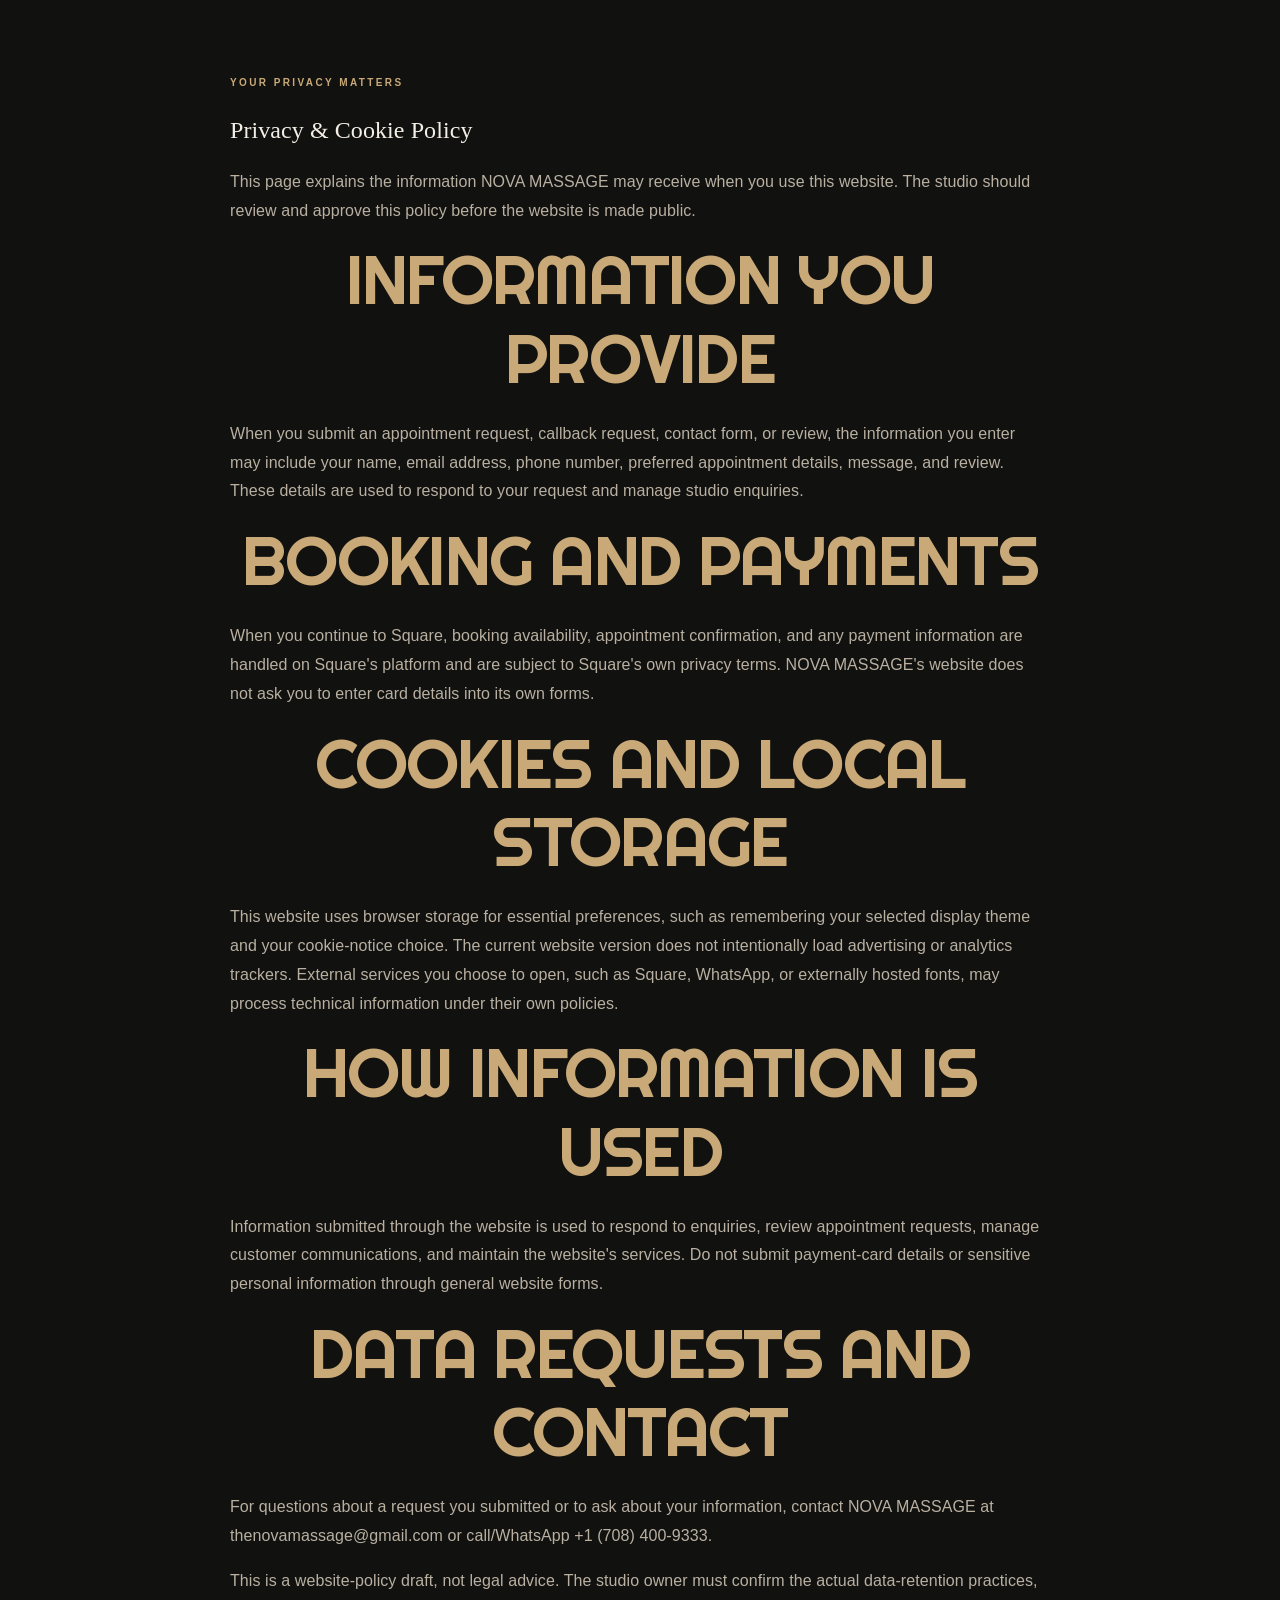
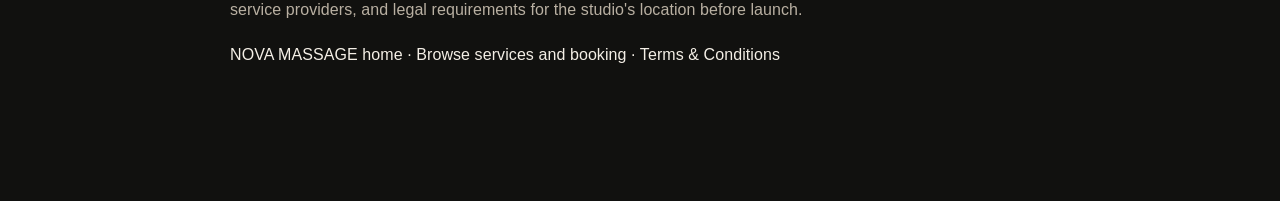
<file: privacy_policy.html>
<!DOCTYPE html>
<html lang="en-US">
<head>
  <meta charset="UTF-8">
  <meta name="viewport" content="width=device-width, initial-scale=1.0">
  <meta name="description" content="Read how NOVA MASSAGE handles website enquiries, appointment requests, customer reviews, cookies, browser storage and third-party booking services."><meta name="robots" content="index,follow"><meta property="og:type" content="website"><meta property="og:site_name" content="NOVA MASSAGE"><meta property="og:title" content="Privacy &amp; Cookie Policy | NOVA MASSAGE"><meta property="og:description" content="Learn how NOVA MASSAGE handles personal information and website preferences.">
  
<meta name="twitter:card" content="summary">
<meta name="twitter:title" content="Privacy & Cookie Policy | NOVA MASSAGE">
<meta name="twitter:description" content="Understand how NOVA MASSAGE handles personal information, appointment requests and cookie preferences.">
<title>Privacy & Cookie Policy — NOVA MASSAGE</title>
  <link rel="icon" type="image/svg+xml" href="nova-favicon.svg">
  <link rel="stylesheet" href="style.css">
</head>
<body data-theme="dark">
  <main>
    <section class="section" style="padding-top:64px">
      <div class="container" style="max-width:820px">
        <p class="section-kicker">YOUR PRIVACY MATTERS</p>
        <h1>Privacy & Cookie Policy</h1>
        <p style="color:var(--muted);line-height:1.8">This page explains the information NOVA MASSAGE may receive when you use this website. The studio should review and approve this policy before the website is made public.</p>
        <h2>Information you provide</h2>
        <p style="color:var(--muted);line-height:1.8">When you submit an appointment request, callback request, contact form, or review, the information you enter may include your name, email address, phone number, preferred appointment details, message, and review. These details are used to respond to your request and manage studio enquiries.</p>
        <h2>Booking and payments</h2>
        <p style="color:var(--muted);line-height:1.8">When you continue to Square, booking availability, appointment confirmation, and any payment information are handled on Square's platform and are subject to Square's own privacy terms. NOVA MASSAGE's website does not ask you to enter card details into its own forms.</p>
        <h2>Cookies and local storage</h2>
        <p style="color:var(--muted);line-height:1.8">This website uses browser storage for essential preferences, such as remembering your selected display theme and your cookie-notice choice. The current website version does not intentionally load advertising or analytics trackers. External services you choose to open, such as Square, WhatsApp, or externally hosted fonts, may process technical information under their own policies.</p>
        <h2>How information is used</h2>
        <p style="color:var(--muted);line-height:1.8">Information submitted through the website is used to respond to enquiries, review appointment requests, manage customer communications, and maintain the website's services. Do not submit payment-card details or sensitive personal information through general website forms.</p>
        <h2>Data requests and contact</h2>
        <p style="color:var(--muted);line-height:1.8">For questions about a request you submitted or to ask about your information, contact NOVA MASSAGE at <a href="mailto:thenovamassage@gmail.com">thenovamassage@gmail.com</a> or call/WhatsApp <a href="https://wa.me/17084009333">+1 (708) 400-9333</a>.</p>
        <p style="color:var(--muted);line-height:1.8">This is a website-policy draft, not legal advice. The studio owner must confirm the actual data-retention practices, service providers, and legal requirements for the studio's location before launch.</p>
        <nav aria-label="Helpful links"><p><a href="index.html">NOVA MASSAGE home</a> · <a href="book.html">Browse services and booking</a> · <a href="t%26c.html">Terms &amp; Conditions</a></p></nav>
      </div>
    </section>
  </main>
</body>
</html>
</file>
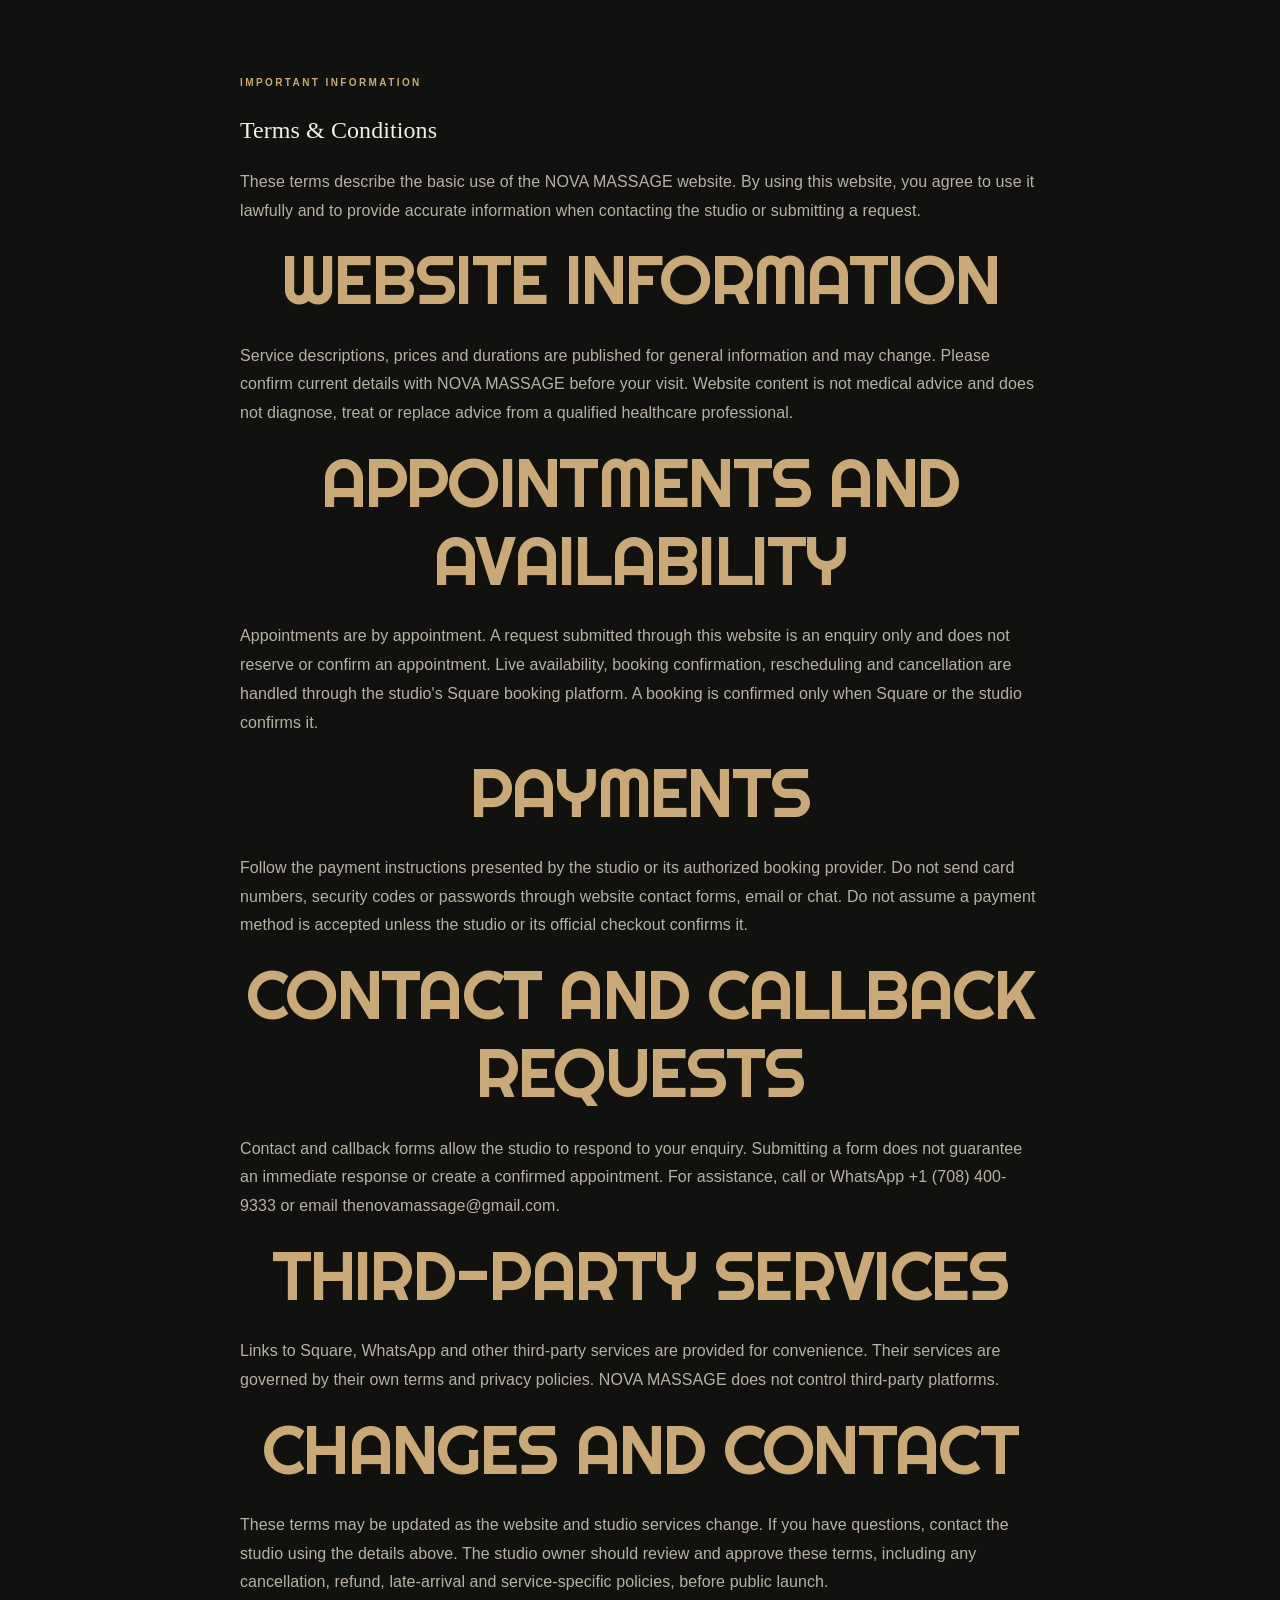
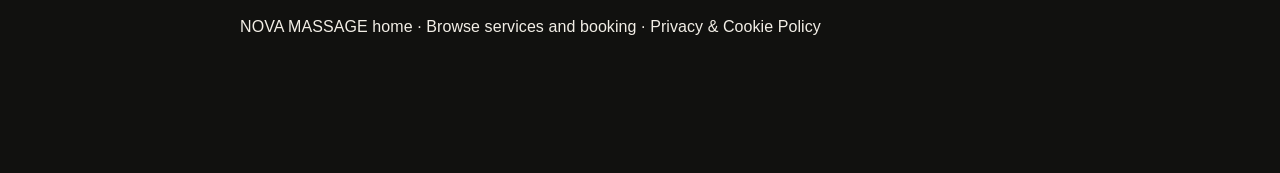
<file: t&c.html>
<!DOCTYPE html>
<html lang="en-US">
<head>
  <meta charset="UTF-8">
  <meta name="viewport" content="width=device-width, initial-scale=1.0">
  <meta name="description" content="Review NOVA MASSAGE website-use, appointment request, booking, payment, service information and contact terms."><link rel="icon" type="image/svg+xml" href="nova-favicon.svg">
<link rel="apple-touch-icon" href="nova-favicon.svg">
<meta name="theme-color" content="#11100e">
<meta name="robots" content="index,follow,max-image-preview:large">
<meta property="og:site_name" content="NOVA MASSAGE">
<meta property="og:type" content="website">
<meta property="og:title" content="Terms & Conditions | NOVA MASSAGE">
<meta property="og:description" content="Read NOVA MASSAGE appointment, service, payment and website-use terms.">
<meta name="twitter:card" content="summary">
<meta name="twitter:title" content="Terms & Conditions | NOVA MASSAGE">
<meta name="twitter:description" content="Important information about NOVA MASSAGE appointments and website use.">
<meta name="robots" content="index,follow"><meta property="og:type" content="website"><meta property="og:site_name" content="NOVA MASSAGE"><meta property="og:title" content="Terms &amp; Conditions | NOVA MASSAGE"><meta property="og:description" content="Important information about NOVA MASSAGE website use and appointments."><title>Terms &amp; Conditions | NOVA MASSAGE</title>
  <link rel="stylesheet" href="style.css">
</head>
<body>
  <main>
    <section class="section" style="padding-top:64px">
      <div class="container" style="max-width:800px">
        <p class="section-kicker">IMPORTANT INFORMATION</p>
        <h1>Terms &amp; Conditions</h1>
        <p style="color:var(--muted);line-height:1.8">These terms describe the basic use of the NOVA MASSAGE website. By using this website, you agree to use it lawfully and to provide accurate information when contacting the studio or submitting a request.</p>
        <h2>Website information</h2>
        <p style="color:var(--muted);line-height:1.8">Service descriptions, prices and durations are published for general information and may change. Please confirm current details with NOVA MASSAGE before your visit. Website content is not medical advice and does not diagnose, treat or replace advice from a qualified healthcare professional.</p>
        <h2>Appointments and availability</h2>
        <p style="color:var(--muted);line-height:1.8">Appointments are by appointment. A request submitted through this website is an enquiry only and does not reserve or confirm an appointment. Live availability, booking confirmation, rescheduling and cancellation are handled through the studio's Square booking platform. A booking is confirmed only when Square or the studio confirms it.</p>
        <h2>Payments</h2>
        <p style="color:var(--muted);line-height:1.8">Follow the payment instructions presented by the studio or its authorized booking provider. Do not send card numbers, security codes or passwords through website contact forms, email or chat. Do not assume a payment method is accepted unless the studio or its official checkout confirms it.</p>
        <h2>Contact and callback requests</h2>
        <p style="color:var(--muted);line-height:1.8">Contact and callback forms allow the studio to respond to your enquiry. Submitting a form does not guarantee an immediate response or create a confirmed appointment. For assistance, call or WhatsApp <a href="https://wa.me/17084009333">+1 (708) 400-9333</a> or email <a href="mailto:thenovamassage@gmail.com">thenovamassage@gmail.com</a>.</p>
        <h2>Third-party services</h2>
        <p style="color:var(--muted);line-height:1.8">Links to Square, WhatsApp and other third-party services are provided for convenience. Their services are governed by their own terms and privacy policies. NOVA MASSAGE does not control third-party platforms.</p>
        <h2>Changes and contact</h2>
        <p style="color:var(--muted);line-height:1.8">These terms may be updated as the website and studio services change. If you have questions, contact the studio using the details above. The studio owner should review and approve these terms, including any cancellation, refund, late-arrival and service-specific policies, before public launch.</p>
        <nav aria-label="Helpful links"><p><a href="index.html">NOVA MASSAGE home</a> · <a href="book.html">Browse services and booking</a> · <a href="privacy_policy.html">Privacy &amp; Cookie Policy</a></p></nav>
      </div>
    </section>
  </main>
</body>
</html>
</file>
<file: style.css>
@import url('https://fonts.googleapis.com/css2?family=Josefin+Sans:wght@400;500;600;700&family=Righteous&display=swap');


/* ========================================
   VARIABLES
======================================== */

:root {
  --primary: #874949;
  --primary-dark: #6f3b3b;
  --text: #171717;
  --muted: #5e5e5e;
  --soft: #f6f6f6;
  --white: #ffffff;
  --border: #e4e4e4;
}


/* ========================================
   RESET
======================================== */

* {
  box-sizing: border-box;
}


html {
  scroll-behavior: smooth;
}


body {
  margin: 0;

  color: var(--text);
  background: #ffffff;

  font-family:
    'Josefin Sans',
    Arial,
    sans-serif;

  font-size: 16px;
  line-height: 1.5;

  -webkit-font-smoothing: antialiased;
}


body.menu-open {
  overflow: hidden;
}


a {
  color: inherit;
  text-decoration: none;
}


img,
video {
  display: block;
  max-width: 100%;
}


button,
input {
  font: inherit;
}


button {
  cursor: pointer;
}


/* ========================================
   CONTAINERS / SECTIONS
======================================== */

.container {
  width: min(
    1200px,
    calc(100% - 48px)
  );

  margin: 0 auto;
}


.section {
  padding: 56px 0;
}


.section h2 {
  margin: 0 0 40px;

  text-align: center;

  color: var(--primary);

  font-family:
    'Righteous',
    serif;

  font-size:
    clamp(30px, 4vw, 44px);

  font-weight: 400;

  letter-spacing: 4px;
  line-height: 1.15;

  text-transform: uppercase;
}


/* ========================================
   HERO / HEADER
======================================== */

.site-header {
  position: relative;

  width: 100%;
  min-height: 100vh;

  overflow: hidden;

  background: #000000;
}


.header-media {
  position: relative;

  width: 100%;
  min-height: 100vh;

  display: flex;

  align-items: center;
  justify-content: center;

  overflow: hidden;
}


/* ========================================
   HERO VIDEO
======================================== */

.header-video {
  position: absolute;

  inset: 0;

  width: 100%;
  height: 100%;

  object-fit: cover;

  z-index: 0;
}


/* ========================================
   HERO OVERLAY
======================================== */

.header-overlay {
  position: absolute;

  inset: 0;

  z-index: 1;

  background:
    linear-gradient(
      180deg,
      rgba(0, 0, 0, 0.35) 0%,
      rgba(0, 0, 0, 0.38) 45%,
      rgba(0, 0, 0, 0.48) 100%
    );
}


/* ========================================
   NAVIGATION
======================================== */

.main-nav {
  position: absolute;

  top: 0;
  left: 0;

  z-index: 10;

  width: 100%;
  min-height: 80px;

  display: flex;

  align-items: center;
  justify-content: center;

  padding: 16px 32px;

  background: #ffffff;

  box-shadow:
    0 2px 10px rgba(0, 0, 0, 0.08);
}


.brand {
  display: block;

  color: var(--primary);

  font-family:
    'Righteous',
    serif;

  font-size: 24px;

  font-weight: 400;

  letter-spacing: 2px;

  line-height: 1;

  text-align: center;

  transition:
    opacity 0.25s ease;
}


.brand:hover {
  opacity: 0.8;
}


/* ========================================
   HERO CONTENT
======================================== */

.hero-copy {
  position: relative;

  z-index: 5;

  width: min(
    900px,
    calc(100% - 48px)
  );

  min-height: 70vh;

  margin: 0 auto;

  padding: 190px 0 92px;

  display: flex;

  flex-direction: column;

  align-items: center;

  justify-content: center;

  text-align: center;
}


/* ========================================
   HERO PHONE
======================================== */

.hero-phone {
  display: inline-block;

  margin: 0 0 18px;

  color: #fffafa;

  font-family:
    'Josefin Sans',
    Arial,
    sans-serif;

  font-size: 18px;

  font-weight: 600;

  line-height: 27px;

  letter-spacing: 0.06em;

  text-decoration: underline;

  transition:
    opacity 0.25s ease;
}


.hero-phone:hover {
  opacity: 0.75;
}


/* ========================================
   HERO HEADING
======================================== */

.hero-heading-wrap {
  width: 100%;

  display: flex;

  justify-content: center;
}


.hero-copy h1 {
  width: 100%;
  max-width: 900px;

  margin: 0 0 28px;

  color: #fffafa;

  font-family:
    'Righteous',
    serif;

  font-size:
    clamp(42px, 6vw, 72px);

  font-weight: 400;

  letter-spacing: 4px;

  line-height: 1.08;

  text-align: center;

  text-shadow:
    0 2px 30px rgba(0, 0, 0, 0.12);

  text-transform: uppercase;
}


/* ========================================
   HERO DESCRIPTION
======================================== */

.hero-description {
  width: 100%;

  display: flex;

  justify-content: center;
}


.hero-copy p {
  max-width: 680px;

  margin: 0 0 36px;

  color: #fffafa;

  font-family:
    Arial,
    Helvetica,
    sans-serif;

  font-size: 21px;

  font-weight: 400;

  line-height: 1.55;

  text-align: center;
}


/* ========================================
   BUTTONS
======================================== */

.primary-button,
.secondary-button {
  display: inline-flex;

  align-items: center;
  justify-content: center;

  min-height: 56px;

  padding: 8px 32px;

  border: 0;

  font-family:
    'Josefin Sans',
    Arial,
    sans-serif;

  font-size: 14px;

  font-weight: 600;

  letter-spacing: 0.063em;

  line-height: 1;

  text-transform: uppercase;

  text-decoration: none;

  transition:
    background 0.2s ease,
    color 0.2s ease,
    transform 0.2s ease,
    box-shadow 0.2s ease;
}


.primary-button {
  background: #ffffff;
  color: #000000;
}


.secondary-button {
  background: #000000;
  color: #ffffff;
}


.primary-button:hover,
.secondary-button:hover {
  transform: translateY(-1px);

  background: var(--primary-dark);
  color: #ffffff;

  box-shadow:
    0 8px 20px rgba(0, 0, 0, 0.14);
}


.primary-button:active,
.secondary-button:active {
  transform: translateY(0);
}


.primary-button:focus-visible,
.secondary-button:focus-visible,
.brand:focus-visible,
.hero-phone:focus-visible,
.directions-link:focus-visible,
.drawer-close:focus-visible,
.cancel-button:focus-visible {
  outline: 3px solid rgba(135, 73, 73, 0.35);
  outline-offset: 3px;
}


/* ========================================
   HERO BUTTON
======================================== */

.hero-action {
  margin-top: 0;

  display: flex;

  justify-content: center;
}


.hero-copy .primary-button {
  min-width: 210px;
  min-height: 52px;

  padding: 0 30px;

  font-family:
    Arial,
    Helvetica,
    sans-serif;

  font-size: 15px;

  font-weight: 600;

  line-height: 1;
}


/* ========================================
   ABOUT
======================================== */

.about-grid {
  display: grid;

  grid-template-columns:
    1fr 1fr;

  align-items: center;

  gap: 48px;
}


.about-image-wrap {
  overflow: hidden;

  aspect-ratio: 2 / 1;
}


.about-image-wrap img {
  width: 100%;
  height: 100%;

  object-fit: cover;
}


.about-copy {
  padding: 12px 24px;

  text-align: center;
}


.about-copy h4,
.contact-info h4 {
  margin: 0 0 18px;

  font-size: 22px;

  font-weight: 400;

  line-height: 1.25;
}


.about-copy p,
.contact-info p {
  margin: 0;

  color: var(--muted);

  line-height: 1.7;
}


/* ========================================
   SERVICE SECTIONS
======================================== */

.warm-section {
  background: var(--soft);
}


.cards-grid {
  display: grid;

  gap: 24px;
}


.three-cols {
  grid-template-columns:
    repeat(
      3,
      minmax(0, 1fr)
    );
}


.service-card {
  min-width: 0;

  display: flex;

  flex-direction: column;

  overflow: hidden;

  background: #ffffff;
}


.service-card img {
  width: 100%;

  aspect-ratio: 1 / 1;

  object-fit: cover;

  border-radius: 50%;

  padding: 24px 24px 0;
}


.service-content {
  height: 100%;

  display: flex;

  flex-direction: column;

  padding: 28px 28px 32px;

  text-align: center;
}


.service-content h4 {
  min-height: 56px;

  margin: 0 0 18px;

  color: #151515;

  font-size: 21px;

  font-weight: 400;

  line-height: 1.25;
}


.service-meta {
  margin-bottom: 18px;

  color: #575757;

  font-size: 15px;

  letter-spacing: 0.02em;
}


.service-content p {
  margin: 0 0 18px;

  color: #575757;

  font-size: 15px;

  line-height: 1.7;
}


.service-content .fine-print {
  margin-top: -6px;

  font-size: 14px;
}


.service-content .secondary-button {
  align-self: center;

  margin-top: auto;
}


/* ========================================
   REVIEWS
======================================== */

.reviews-section {
  padding: 0;

  background: var(--soft);
}


.reviews-banner {
  padding: 64px 0 72px;
}


.reviews-banner h2 {
  margin-bottom: 40px;

  padding: 24px;

  color: #fffafa;

  background: var(--primary);
}


.reviews-empty {
  min-height: 220px;

  display: flex;

  align-items: center;
  justify-content: center;
}


.reviews-placeholder {
  width: 100%;

  min-height: 180px;
}


/* ========================================
   CONTACT
======================================== */

.contact-grid {
  display: block;
}


.contact-info h2 {
  margin-bottom: 40px;

  text-align: left;
}


.contact-info h4 {
  margin-top: 30px;
}


.contact-info a {
  color: var(--primary);
}


.hours {
  margin-top: 34px;
}


.hours-row {
  display: inline-flex;

  align-items: center;

  gap: 16px;

  color: var(--muted);
}


.hours-row a {
  color: var(--primary);
}


.chevron {
  color: var(--primary);
}


.hours p {
  margin-top: 16px;
}


/* ========================================
   MAP
======================================== */

.map-wrap {
  width: 280px;
  max-width: 100%;

  height: 220px;

  margin-top: 24px;

  overflow: hidden;

  border: 1px solid var(--border);

  border-radius: 2px;
}


.map-frame {
  width: 100%;
  height: 100%;

  border: 0;
}


.directions-link {
  display: inline-block;

  margin-top: 14px;

  color: var(--primary);

  font-weight: 600;

  text-decoration: underline;
}


/* ========================================
   CONTACT DRAWER
======================================== */

.drop-line-trigger {
  margin-top: 28px;
}


.drawer-backdrop {
  position: fixed;

  inset: 0;

  z-index: 55;

  background:
    rgba(20, 20, 20, 0.45);

  opacity: 0;

  pointer-events: none;

  transition:
    opacity 0.3s ease;
}


.drawer-backdrop.open {
  opacity: 1;

  pointer-events: auto;
}


.contact-drawer {
  position: fixed;

  top: 0;
  right: 0;

  z-index: 60;

  width: min(
    440px,
    90vw
  );

  height: 100%;

  padding: 80px 32px 32px;

  overflow-y: auto;

  background: #ffffff;

  box-shadow:
    -10px 0 34px rgba(0, 0, 0, 0.18);

  transform:
    translateX(105%);

  transition:
    transform 0.3s ease;
}


.contact-drawer.open {
  transform:
    translateX(0);
}


.contact-drawer h3 {
  margin: 0 0 28px;

  color: var(--primary);

  font-family:
    'Righteous',
    serif;

  font-size: 28px;

  font-weight: 400;
}


.drawer-close {
  position: absolute;

  top: 20px;
  right: 20px;

  width: 40px;
  height: 40px;

  border: 0;

  background: transparent;

  color: var(--muted);

  font-size: 30px;

  line-height: 1;
}


.drawer-close:hover {
  color: var(--primary);
}


/* ========================================
   CONTACT FORM
======================================== */

.contact-form {
  display: flex;

  flex-direction: column;
}


.contact-form label {
  margin: 18px 0 7px;

  color: #1b1b1b;
}


.contact-form input {
  width: 100%;

  min-height: 48px;

  padding: 10px 14px;

  border: 0;

  border-bottom:
    4px solid #dadada;

  background: transparent;

  color: #474747;

  outline: none;
}


.contact-form input:focus {
  border-bottom-color:
    var(--primary);
}


.contact-form input[type="file"] {
  min-height: auto;

  padding-left: 0;

  border-bottom: 0;
}


.attachment-note,
.recaptcha-text,
.form-status {
  color: var(--muted);

  font-size: 12px;
}


.attachment-note {
  margin-top: 3px;
}


.recaptcha-text {
  margin-top: 26px;

  line-height: 1.6;
}


.recaptcha-text a {
  color: var(--primary);

  text-decoration: underline;
}


.form-actions {
  display: flex;

  gap: 12px;

  margin-top: 24px;
}


.form-actions button:disabled {
  cursor: not-allowed;

  opacity: 0.55;

  transform: none;
}


.cancel-button {
  border: 0;

  background: transparent;

  color: var(--primary);

  padding: 10px 16px;
}


.cancel-button:hover {
  text-decoration: underline;
}


.form-status {
  min-height: 18px;

  margin-top: 12px;

  line-height: 1.5;
}


.form-status.error {
  color: #b3261e;
}


/* ========================================
   FOOTER
======================================== */

.site-footer {
  padding: 34px 24px 24px;

  background: #ffffff;
}


.footer-container {
  width: min(
    1200px,
    calc(100% - 48px)
  );

  margin: 0 auto;

  color: var(--muted);

  text-align: center;
}


.footer-brand {
  margin-bottom: 16px;

  color: var(--primary);

  font-family:
    'Righteous',
    serif;

  font-size: 24px;

  letter-spacing: 3px;
}


.footer-container p {
  margin: 6px 0;

  font-size: 14px;
}


.powered a {
  color: var(--primary);
}


.legal-links {
  display: flex;

  align-items: center;
  justify-content: center;

  gap: 8px;

  color: var(--muted);
}


.legal-links a {
  color: var(--primary);

  text-decoration: underline;
}


/* ========================================
   TABLET
======================================== */

@media (max-width: 1024px) {

  .main-nav {
    padding-left: 24px;
    padding-right: 24px;
  }


  .three-cols {
    grid-template-columns:
      repeat(
        2,
        minmax(0, 1fr)
      );
  }


  .about-grid {
    grid-template-columns: 1fr;

    gap: 36px;
  }


  .contact-info h2 {
    text-align: center;
  }


  .map-wrap {
    margin-left: auto;
    margin-right: auto;
  }

}


/* ========================================
   MOBILE
======================================== */

@media (max-width: 700px) {

  .container,
  .footer-container {
    width: min(
      calc(100% - 32px),
      600px
    );
  }


  .section {
    padding: 48px 0;
  }


  /* Navigation */

  .main-nav {
    min-height: 68px;

    padding: 14px 16px;

    justify-content: center;
  }


  .brand {
    font-size: 22px;

    letter-spacing: 2px;
  }


  /* Hero */

  .hero-copy {
    width: min(
      calc(100% - 32px),
      600px
    );

    padding: 120px 0 70px;
  }


  .hero-phone {
    font-size: 18px;

    line-height: 27px;
  }


  .hero-copy h1 {
    font-size:
      clamp(
        35px,
        12vw,
        52px
      );

    letter-spacing: 2px;
  }


  .hero-copy p {
    font-size: 17px;
  }


  .hero-copy .primary-button {
    min-width: 200px;

    min-height: 50px;

    padding: 0 24px;

    font-size: 14px;
  }


  /* Cards */

  .three-cols {
    grid-template-columns: 1fr;
  }


  .about-copy {
    padding: 0;
  }


  .service-card img {
    padding: 20px 20px 0;
  }


  /* Drawer */

  .contact-drawer {
    width: min(
      440px,
      94vw
    );

    padding-top: 70px;
  }


  /* Footer */

  .legal-links {
    flex-wrap: wrap;
  }

}


/* ========================================
   SMALL PHONES
======================================== */

@media (max-width: 380px) {

  .hero-copy h1 {
    font-size: 34px;
  }


  .hero-copy p {
    font-size: 15px;
  }


  .hero-copy .primary-button {
    min-width: 190px;
  }


  .brand {
    font-size: 20px;
  }

}


/* ========================================
   REDUCED MOTION
======================================== */

@media (prefers-reduced-motion: reduce) {

  html {
    scroll-behavior: auto;
  }


  *,
  *::before,
  *::after {
    transition-duration: 0.01ms !important;
    animation-duration: 0.01ms !important;
    animation-iteration-count: 1 !important;
  }

}


/* ========================================
   NOVA LUXURY DESIGN SYSTEM
   Added on the design branch; original content retained.
======================================== */

:root {
  color-scheme: dark;
  --primary: #c6a66b;
  --primary-dark: #a9874d;
  --text: #f2eee6;
  --muted: #b9b1a4;
  --soft: #171713;
  --white: #f8f5ef;
  --border: rgba(198, 166, 107, .24);
  --surface: #211f1a;
  --surface-raised: #29261f;
  --page: #11110f;
  --gold-glow: rgba(198, 166, 107, .2);
}

body[data-theme="light"] {
  color-scheme: light;
  --primary: #987443;
  --primary-dark: #75572f;
  --text: #29251f;
  --muted: #70685d;
  --soft: #f4f0e8;
  --white: #fffdf8;
  --border: rgba(126, 99, 57, .2);
  --surface: #fffdf8;
  --surface-raised: #f8f3e9;
  --page: #fbf9f4;
  --gold-glow: rgba(152, 116, 67, .14);
}

html { scroll-behavior: smooth; scroll-padding-top: 88px; }
body {
  color: var(--text);
  background: var(--page);
  transition: background .35s ease, color .35s ease;
}
.section { position: relative; padding: clamp(64px, 7vw, 104px) 0; }
.section h2 {
  color: var(--primary);
  letter-spacing: .14em;
  font-size: clamp(27px, 3.2vw, 42px);
}
.container { width: min(1240px, calc(100% - 56px)); }

/* Navigation */
.main-nav {
  min-height: 82px;
  padding: 14px clamp(20px, 5vw, 72px);
  justify-content: space-between;
  gap: 24px;
  background: rgba(17, 17, 15, .82);
  border-bottom: 1px solid rgba(198, 166, 107, .22);
  box-shadow: 0 8px 28px rgba(0,0,0,.12);
  -webkit-backdrop-filter: blur(16px);
  backdrop-filter: blur(16px);
}
body[data-theme="light"] .main-nav {
  background: rgba(255,253,248,.88);
  border-bottom-color: var(--border);
}
.brand {
  color: var(--primary);
  font-size: 23px;
  letter-spacing: .16em;
  white-space: nowrap;
}
.nav-links { display: flex; align-items: center; gap: clamp(14px, 2.2vw, 30px); }
.nav-links a {
  color: var(--text);
  font-size: 12px;
  font-weight: 600;
  letter-spacing: .12em;
  text-transform: uppercase;
  transition: color .2s ease;
}
.nav-links a:hover { color: var(--primary); }
.theme-switch {
  display: inline-flex;
  align-items: center;
  gap: 3px;
  padding: 4px;
  border: 1px solid var(--border);
  border-radius: 999px;
  background: rgba(0,0,0,.18);
}
body[data-theme="light"] .theme-switch { background: #f0eade; }
.theme-option {
  min-height: 34px;
  padding: 0 13px;
  border: 0;
  border-radius: 999px;
  color: var(--muted);
  background: transparent;
  font-size: 11px;
  font-weight: 700;
  letter-spacing: .08em;
  text-transform: uppercase;
  transition: color .2s ease, background .2s ease, box-shadow .2s ease;
}
.theme-option.is-active {
  color: #17140f;
  background: var(--primary);
  box-shadow: 0 3px 12px var(--gold-glow);
}
.theme-option:focus-visible, .nav-links a:focus-visible {
  outline: 2px solid var(--primary);
  outline-offset: 4px;
}

/* Hero */
.site-header, .header-media { min-height: min(900px, 100svh); }
.header-video { filter: saturate(.72) brightness(.7); }
.header-overlay {
  background:
    linear-gradient(90deg, rgba(12,12,10,.7), rgba(12,12,10,.25) 70%),
    linear-gradient(180deg, rgba(12,12,10,.35), rgba(12,12,10,.5));
}
.hero-copy { padding-top: 210px; padding-bottom: 110px; }
.hero-phone {
  color: #e6d5b2;
  letter-spacing: .16em;
  text-decoration: none;
}
.hero-copy h1 {
  max-width: 1000px;
  color: #fbf7ef;
  letter-spacing: .075em;
  text-shadow: 0 8px 34px rgba(0,0,0,.45);
}
.hero-copy p { color: rgba(255,250,240,.88); }
.hero-copy .primary-button {
  min-height: 58px;
  border: 1px solid rgba(236,213,169,.75);
  border-radius: 2px;
  color: #17140f;
  background: linear-gradient(135deg, #e2c995, #b18d55);
  letter-spacing: .13em;
}
.hero-copy .primary-button:hover {
  color: #17140f;
  background: #f0dfbd;
  box-shadow: 0 12px 36px rgba(0,0,0,.25);
  transform: translateY(-3px);
}

/* Section surfaces */
.about-section, .cards-section, .contact-section { background: var(--page); }
.warm-section, .reviews-section { background: var(--soft); }
.about-image-wrap {
  border: 1px solid var(--border);
  box-shadow: 18px 18px 0 var(--gold-glow);
}
.about-image-wrap img { transition: transform .7s cubic-bezier(.2,.7,.2,1); }
.about-image-wrap:hover img { transform: scale(1.035); }
.about-copy h4, .contact-info h4 { color: var(--primary); font-weight: 600; }
.about-copy p, .contact-info p { color: var(--muted); }

/* Service cards */
.cards-grid { gap: clamp(18px, 2.4vw, 30px); }
.service-card {
  position: relative;
  border: 1px solid var(--border);
  border-radius: 4px;
  background: var(--surface);
  box-shadow: 0 12px 32px rgba(0,0,0,.08);
  transition: transform .35s ease, border-color .35s ease, box-shadow .35s ease, background .35s ease;
}
.service-card:hover {
  transform: translateY(-7px);
  border-color: rgba(198,166,107,.62);
  box-shadow: 0 22px 48px rgba(0,0,0,.18);
}
.service-card img {
  aspect-ratio: 1.25 / 1;
  padding: 0;
  border-radius: 0;
  object-fit: cover;
  filter: saturate(.82);
  transition: transform .6s ease, filter .6s ease;
}
.service-card:hover img { transform: scale(1.025); filter: saturate(1); }
.service-content { padding: 26px 25px 30px; }
.service-content h4 {
  min-height: 0;
  color: var(--primary);
  font-size: 20px;
  font-weight: 600;
  letter-spacing: .025em;
}
.service-meta { color: var(--muted); font-weight: 600; }
.service-content p { color: var(--muted); }
.secondary-button {
  min-height: 48px;
  padding: 0 25px;
  border: 1px solid var(--primary);
  border-radius: 2px;
  color: var(--primary);
  background: transparent;
  letter-spacing: .12em;
}
.secondary-button:hover {
  color: #17140f;
  background: var(--primary);
  box-shadow: 0 8px 24px var(--gold-glow);
}
.primary-button, .secondary-button { transition: all .25s ease; }

/* Reviews and contact */
.reviews-banner h2 {
  color: var(--primary);
  background: transparent;
  border-bottom: 1px solid var(--border);
}
.reviews-empty {
  min-height: 150px;
  border: 1px dashed var(--border);
  color: var(--muted);
}
.reviews-placeholder::after {
  content: "Client reviews will appear here once verified testimonials are provided.";
  display: block;
  padding: 28px 16px;
  color: var(--muted);
  text-align: center;
  font-size: 14px;
}
.contact-info { max-width: 760px; margin: 0 auto; text-align: center; }
.contact-info h2 { text-align: center; }
.contact-info a { color: var(--primary); }
.contact-info a:hover { text-decoration: underline; }
.hours-row { justify-content: center; color: var(--muted); }
.site-footer { background: var(--surface); border-top: 1px solid var(--border); }
.footer-container { color: var(--muted); }
.footer-brand { color: var(--primary); letter-spacing: .16em; }
.legal-links a, .powered a { color: var(--primary); }

/* Contact drawer */
.contact-drawer {
  color: #26221b;
  background: #fffdf8;
  border-left: 1px solid rgba(152,116,67,.3);
}
.contact-drawer h3 { color: #987443; }
.contact-form label { color: #51483b; }
.contact-form input { color: #29251f; border-bottom-color: #d7cbb7; }
.contact-form input:focus { border-bottom-color: #987443; }

/* Subtle section rhythm */
.about-section, .cards-section, .reviews-section, .contact-section {
  animation: nova-fade-in .7s ease both;
}
@keyframes nova-fade-in {
  from { opacity: .72; transform: translateY(10px); }
  to { opacity: 1; transform: translateY(0); }
}
@media (prefers-reduced-motion: reduce) {
  .about-section, .cards-section, .reviews-section, .contact-section { animation: none; }
  .service-card, .service-card img, .about-image-wrap img { transition: none; }
}

@media (max-width: 900px) {
  .main-nav { flex-wrap: wrap; justify-content: center; gap: 12px 22px; }
  .nav-links { order: 3; width: 100%; justify-content: center; flex-wrap: wrap; gap: 12px 22px; }
  .main-nav { padding: 12px 18px; }
}
@media (max-width: 700px) {
  .container { width: min(calc(100% - 32px), 600px); }
  .site-header, .header-media { min-height: 760px; min-height: 100svh; }
  .main-nav { min-height: 94px; gap: 10px; }
  .brand { font-size: 20px; }
  .nav-links a { font-size: 10px; }
  .theme-option { min-height: 30px; padding: 0 11px; font-size: 10px; }
  .hero-copy { padding: 160px 0 72px; }
  .hero-copy h1 { font-size: clamp(34px, 10vw, 48px); }
  .hero-copy p { font-size: 16px; }
  .service-card img { padding: 0; }
  .service-content { padding: 24px 22px 28px; }
}


/* NOVA LUXURY EXPERIENCE — cinematic gold / black 3D system */
:root{--champagne:#c9a977;--champagne-light:#e8d6b5;--ink:#11110f;--ease-lux:cubic-bezier(.2,.75,.25,1)}
body{font-family:"DM Sans",sans-serif;background:var(--page);letter-spacing:.005em;overflow-x:hidden}
body[data-theme="dark"]{--page:#11110f;--soft:#191814;--surface:#1c1a16;--surface-raised:#242119;--text:#f4efe6;--muted:#b9b0a2;--primary:#c9a977;--border:rgba(201,169,119,.2);--gold-glow:rgba(201,169,119,.17)}
body[data-theme="light"]{--page:#f5f0e7;--soft:#ebe3d6;--surface:#fffdf8;--surface-raised:#f9f4eb;--text:#252119;--muted:#756b5c;--primary:#987443;--border:rgba(116,88,48,.2);--gold-glow:rgba(152,116,67,.15)}
h1,h2,h3,h4,.brand,.ritual-orb-inner span{font-family:"Cormorant Garamond",Georgia,serif;font-weight:500}
h2{font-size:clamp(42px,5.5vw,68px)!important;line-height:.98;letter-spacing:-.025em!important}
p{line-height:1.8}
.skip-link{position:fixed;z-index:9999;top:10px;left:10px;padding:12px 18px;transform:translateY(-150%);background:var(--champagne);color:#17140f}
.skip-link:focus{transform:translateY(0)}
.sr-only{position:absolute!important;width:1px;height:1px;padding:0;margin:-1px;overflow:hidden;clip:rect(0,0,0,0);white-space:nowrap;border:0}
.section{padding:clamp(76px,9vw,132px) 0}
.container{width:min(1280px,calc(100% - 64px))}
.section-kicker,.hero-eyebrow,.review-note,.gallery-tile figcaption span,.concierge-kicker{color:var(--primary);font-size:10px;font-weight:700;letter-spacing:.24em;text-transform:uppercase}
.section-kicker{margin-bottom:18px}
.section h2{margin:0 0 22px}
.section-intro{max-width:620px;margin:0 0 34px;color:var(--muted);font-size:15px}
.text-link,.hero-text-link{display:inline-flex;gap:12px;align-items:center;color:var(--primary);font-size:11px;font-weight:700;letter-spacing:.14em;text-transform:uppercase;text-decoration:none}
.text-link span,.hero-text-link span{transition:transform .25s ease}
.text-link:hover span,.hero-text-link:hover span{transform:translate(4px,-3px)}
/* Cinematic hero */
.site-header,.header-media{min-height:min(920px,100svh)}
.header-media{position:relative;isolation:isolate;overflow:hidden;background:#0d0d0b}
.header-video{position:absolute;inset:0;width:100%;height:100%;object-fit:cover;filter:brightness(.42) saturate(.65);transform:scale(1.04)}
.header-overlay{position:absolute;inset:0;z-index:1;background:radial-gradient(ellipse at 72% 46%,rgba(201,169,119,.16),transparent 36%),linear-gradient(90deg,rgba(10,10,9,.91),rgba(10,10,9,.62) 52%,rgba(10,10,9,.28)),linear-gradient(0deg,rgba(10,10,9,.72),transparent 44%,rgba(10,10,9,.36))}
.main-nav{position:absolute;z-index:5;top:0;left:0;right:0;min-height:88px;padding:16px clamp(22px,5vw,82px);background:rgba(13,13,11,.48);border-bottom:1px solid rgba(201,169,119,.2)}
.brand{color:#e5d2ad!important;font-size:30px;letter-spacing:.12em}
.nav-links{gap:clamp(12px,2vw,28px)}
.nav-links a{color:rgba(255,250,241,.83);font-size:10px;letter-spacing:.15em}
.nav-links a:hover{color:#e8d6b5}
.theme-switch{border-color:rgba(232,214,181,.28);background:rgba(255,255,255,.06)}
.theme-option{color:rgba(255,255,255,.62)}
.theme-option.is-active{color:#1a1711;background:linear-gradient(135deg,#e8d6b5,#b28d58)}
.hero-copy{position:relative;z-index:3;width:min(900px,calc(100% - 48px));margin:0 auto;padding:clamp(210px,25vh,280px) 0 130px;text-align:left}
.hero-eyebrow{display:flex;align-items:center;gap:14px;margin-bottom:26px;color:#e1c99f}
.hero-eyebrow span{width:34px;height:1px;background:#c9a977}
.hero-copy h1{max-width:850px;margin:0;font-family:"Cormorant Garamond",Georgia,serif;font-size:clamp(58px,8vw,112px);font-weight:400;line-height:.91;letter-spacing:-.035em;color:#f8f2e8;text-shadow:0 12px 55px rgba(0,0,0,.32)}
.hero-phone{display:inline-block;margin-bottom:20px;color:#e1c99f;font-size:11px;letter-spacing:.2em}
.hero-description{max-width:480px;margin:24px 0 30px}
.hero-copy p{color:rgba(248,242,232,.78);font-size:16px}
.hero-action{display:flex;align-items:center;flex-wrap:wrap;gap:28px}
.primary-button{display:inline-flex;align-items:center;justify-content:center;min-height:58px;padding:0 30px;border:1px solid #e3cda7;border-radius:0;color:#17140f!important;background:linear-gradient(120deg,#e8d6b5,#b38c55);box-shadow:0 12px 32px rgba(0,0,0,.2);font-size:10px;font-weight:700;letter-spacing:.17em;text-transform:uppercase;text-decoration:none;transition:transform .35s var(--ease-lux),box-shadow .35s ease,filter .35s ease}
.primary-button:hover{transform:translateY(-4px);box-shadow:0 20px 44px rgba(201,169,119,.25);filter:brightness(1.06)}
.hero-text-link{color:#f1e2c7}
.hero-scroll-cue{position:absolute;left:0;bottom:52px;display:flex;align-items:center;gap:13px;color:rgba(255,255,255,.55);font-size:9px;letter-spacing:.2em}
.hero-scroll-cue span{width:42px;height:1px;background:#c9a977}
.hero-orbit{position:absolute;z-index:2;right:9%;top:31%;width:min(31vw,390px);aspect-ratio:1;border:1px solid rgba(223,197,151,.28);border-radius:50%;pointer-events:none;box-shadow:inset 0 0 80px rgba(201,169,119,.07),0 0 90px rgba(201,169,119,.06)}
.hero-orbit:before,.hero-orbit:after{content:"";position:absolute;border:1px solid rgba(223,197,151,.2);border-radius:50%;inset:11%;transform:rotateX(65deg) rotateZ(-24deg)}
.hero-orbit:after{inset:22%;transform:rotateY(66deg) rotateZ(30deg)}
.hero-orbit-two{width:min(22vw,270px);right:13%;top:38%;animation:orbit-float 12s ease-in-out infinite alternate}
.hero-orbit-one{animation:orbit-float 9s ease-in-out infinite alternate-reverse}
@keyframes orbit-float{from{transform:translate3d(0,-10px,0) rotate(0)}to{transform:translate3d(0,14px,0) rotate(12deg)}}
/* Editorial sections and tactile cards */
.about-section,.cards-section,.contact-section{background:var(--page)}
.warm-section,.reviews-section{background:var(--soft)}
.about-section{background:radial-gradient(ellipse at 8% 30%,var(--gold-glow),transparent 36%),var(--page)}
.about-grid{align-items:center;gap:clamp(36px,7vw,100px)}
.about-image-wrap{overflow:hidden;border:1px solid var(--border);box-shadow:22px 22px 0 var(--gold-glow),0 28px 80px rgba(0,0,0,.24);transform:perspective(1000px) rotateY(-3deg)}
.about-image-wrap img{display:block;width:100%}
.about-copy h4{font-size:32px}
.about-copy p{font-size:16px}
.cards-grid{perspective:1200px;gap:clamp(18px,2.2vw,30px)}
.service-card{overflow:hidden;border:1px solid var(--border);border-radius:2px;background:var(--surface);box-shadow:0 12px 36px rgba(0,0,0,.12);transform-style:preserve-3d;transition:transform .45s var(--ease-lux),box-shadow .45s ease,border-color .35s ease}
.service-card:hover{transform:translateY(-9px) rotateX(1.5deg);border-color:rgba(201,169,119,.7);box-shadow:0 28px 65px rgba(0,0,0,.25),0 0 0 1px rgba(201,169,119,.08)}
.service-card img{display:block;width:100%;height:240px;aspect-ratio:auto;object-fit:cover;transform:scale(1.001);transition:transform .8s var(--ease-lux),filter .6s ease;filter:saturate(.78) contrast(1.02)}
.service-card:hover img{transform:scale(1.07);filter:saturate(1.04)}
.service-content{display:flex;flex-direction:column;align-items:flex-start;min-height:310px;padding:28px 27px 30px}
.service-content h4{font-size:27px;line-height:1.02}
.service-meta{margin:5px 0 14px;color:var(--primary);font-size:11px;letter-spacing:.1em;text-transform:uppercase}
.service-content p{color:var(--muted);font-size:13px;line-height:1.75}
.service-content .secondary-button{margin-top:auto}
.secondary-button{display:inline-flex;align-items:center;justify-content:center;min-height:46px;padding:0 24px;border:1px solid var(--primary);border-radius:0;color:var(--primary);background:transparent;font-size:10px;font-weight:700;letter-spacing:.16em;text-transform:uppercase;text-decoration:none;transition:all .3s ease}
.secondary-button:hover{color:#17140f;background:var(--primary);box-shadow:0 9px 24px var(--gold-glow)}
/* Search and category filters */
.service-tools{display:flex;flex-direction:column;gap:18px;margin:30px 0 14px}
.service-search-wrap{display:flex;align-items:center;gap:12px;width:min(440px,100%);padding:0 16px;border:1px solid var(--border);background:var(--surface)}
.search-mark{color:var(--primary);font-size:26px;line-height:1}
.service-search-wrap input{width:100%;min-height:52px;border:0;outline:0;color:var(--text);background:transparent;font:inherit;font-size:13px}
.service-search-wrap input::placeholder{color:var(--muted)}
.service-filters{display:flex;flex-wrap:wrap;gap:8px}
.filter-chip{min-height:36px;padding:0 15px;border:1px solid var(--border);border-radius:999px;color:var(--muted);background:transparent;font:inherit;font-size:10px;letter-spacing:.08em;cursor:pointer;transition:all .25s ease}
.filter-chip:hover,.filter-chip.is-selected{color:#17140f;border-color:var(--primary);background:var(--primary)}
.service-results{min-height:22px;color:var(--muted);font-size:11px;letter-spacing:.08em}
.service-card.is-filtered-out{display:none!important}
/* Gallery */
.gallery-section{overflow:hidden;background:var(--soft)}
.gallery-heading-row{display:flex;align-items:flex-end;justify-content:space-between;gap:30px;margin-bottom:34px}
.gallery-heading-row .section-intro{margin-bottom:0}
.gallery-grid{display:grid;grid-template-columns:1.2fr 1fr 1fr;grid-template-rows:250px 190px;gap:18px}
.gallery-tile{position:relative;min-width:0;margin:0;overflow:hidden;background:#222;box-shadow:0 18px 45px rgba(0,0,0,.16)}
.gallery-tile-tall{grid-row:span 2}
.gallery-tile img{width:100%;height:100%;object-fit:cover;opacity:.82;transition:transform 1s var(--ease-lux),opacity .5s ease}
.gallery-tile:hover img{transform:scale(1.08);opacity:1}
.gallery-tile:after{content:"";position:absolute;inset:30% 0 0;background:linear-gradient(0deg,rgba(0,0,0,.78),transparent);pointer-events:none}
.gallery-tile figcaption{position:absolute;z-index:1;left:24px;right:24px;bottom:23px;display:flex;flex-direction:column;gap:8px;color:#fff}
.gallery-tile figcaption span{color:#e4cda5;font-size:9px}
.gallery-tile figcaption strong{font-family:"Cormorant Garamond",serif;font-size:30px;font-weight:500}
/* 3D ritual feature */
.ritual-section{background:var(--page)}
.ritual-panel{position:relative;display:flex;align-items:center;justify-content:space-between;gap:40px;min-height:390px;padding:clamp(36px,7vw,82px);overflow:hidden;background:linear-gradient(120deg,#242119,#11110f);border:1px solid rgba(201,169,119,.28);box-shadow:0 28px 80px rgba(0,0,0,.34)}
.ritual-panel:before{content:"";position:absolute;inset:0;background:radial-gradient(circle at 78% 50%,rgba(201,169,119,.19),transparent 34%);pointer-events:none}
.ritual-copy{position:relative;z-index:1;max-width:610px}
.ritual-copy h2{color:#f4efe6}
.ritual-copy p{max-width:550px;margin:0 0 28px;color:#c2b8a8}
.ritual-orb{position:relative;z-index:1;display:grid;place-items:center;width:clamp(180px,25vw,310px);aspect-ratio:1;flex:0 0 auto;border:1px solid rgba(232,214,181,.48);border-radius:50%;background:radial-gradient(circle at 35% 30%,rgba(232,214,181,.25),rgba(201,169,119,.04) 45%,transparent 70%);box-shadow:inset 0 0 50px rgba(201,169,119,.14),0 0 80px rgba(201,169,119,.12);transform:perspective(800px) rotateY(-18deg) rotateX(8deg);animation:orb-drift 7s ease-in-out infinite alternate}
.ritual-orb:before,.ritual-orb:after{content:"";position:absolute;inset:9%;border:1px solid rgba(232,214,181,.24);border-radius:50%;transform:rotateX(68deg) rotateZ(28deg)}
.ritual-orb:after{inset:18%;transform:rotateY(68deg) rotateZ(-26deg)}
.ritual-orb-inner{display:flex;flex-direction:column;align-items:center;gap:4px;color:#e8d6b5;text-align:center}
.ritual-orb-inner span{font-size:84px;line-height:.9}
.ritual-orb-inner small{font-size:8px;letter-spacing:.24em;line-height:1.6}
@keyframes orb-drift{to{transform:perspective(800px) rotateY(18deg) rotateX(-5deg) translateY(-9px)}}
/* FAQ */
.faq-section{background:var(--soft)}
.faq-layout{display:grid;grid-template-columns:.8fr 1.2fr;gap:clamp(40px,8vw,120px)}
.faq-intro p{max-width:390px;color:var(--muted);margin:0 0 24px}
.faq-list{border-top:1px solid var(--border)}
.faq-item{border-bottom:1px solid var(--border)}
.faq-item summary{display:flex;align-items:center;justify-content:space-between;gap:20px;padding:22px 0;color:var(--text);font-family:"Cormorant Garamond",serif;font-size:25px;cursor:pointer;list-style:none}
.faq-item summary::-webkit-details-marker{display:none}
.faq-item summary span{color:var(--primary);font-family:"DM Sans",sans-serif;font-size:22px;transition:transform .25s ease}
.faq-item[open] summary span{transform:rotate(45deg)}
.faq-item p{max-width:650px;margin:0;padding:0 38px 22px 0;color:var(--muted);font-size:13px}
/* Verified reviews placeholder — no fabricated testimonials */
.reviews-section{background:var(--page)}
.reviews-banner{padding:0}
.reviews-banner h2{padding:0 0 24px;border-bottom:1px solid var(--border);color:var(--text)}
.reviews-empty{min-height:190px;display:grid;place-items:center;border:1px solid var(--border);background:var(--surface)}
.reviews-placeholder{display:flex;flex-direction:column;align-items:center;gap:10px;padding:34px 20px;text-align:center}
.review-mark{color:var(--primary);font-family:Georgia,serif;font-size:66px;line-height:.6}
.reviews-placeholder p{max-width:560px;margin:0;color:var(--muted);font-family:"Cormorant Garamond",serif;font-size:26px}
.review-note{font-size:8px}
/* Contact */
.contact-section{background:radial-gradient(ellipse at 50% 0%,var(--gold-glow),transparent 55%),var(--page)}
.contact-info{max-width:760px}
.contact-info h2{color:var(--text)}
.contact-info h4{font-family:"DM Sans",sans-serif;font-size:13px;letter-spacing:.12em;text-transform:uppercase}
.contact-info p{color:var(--muted)}
.contact-info a{color:var(--primary)}
.site-footer{border-top:1px solid var(--border);background:var(--surface)}
.footer-brand{font-family:"Cormorant Garamond",serif;font-size:26px}
/* Guided FAQ concierge — static, transparent, not a live AI claim */
.concierge{position:fixed;z-index:1000;right:24px;bottom:24px;display:flex;flex-direction:column;align-items:flex-end;gap:12px}
.concierge-toggle{display:flex;align-items:center;gap:10px;min-height:54px;padding:0 20px;border:1px solid rgba(232,214,181,.55);border-radius:999px;color:#17140f;background:linear-gradient(120deg,#e8d6b5,#b38c55);box-shadow:0 5px 18px rgba(157,121,71,.18);font:700 10px "DM Sans",sans-serif;letter-spacing:.12em;text-transform:uppercase;cursor:pointer;transform:translateZ(0);transition:transform .35s cubic-bezier(.2,.7,.2,1),filter .35s,box-shadow .35s}
.concierge-toggle-icon{font-size:18px}
.concierge-panel{width:min(360px,calc(100vw - 32px));padding:22px;border:1px solid var(--border);background:var(--surface);color:var(--text);box-shadow:0 22px 70px rgba(0,0,0,.34)}
.concierge-panel[hidden]{display:none}
.concierge-head{display:flex;justify-content:space-between;align-items:flex-start;gap:20px}
.concierge-head div{display:flex;flex-direction:column;gap:5px}
.concierge-head strong{font:500 27px "Cormorant Garamond",serif}
.concierge-head button{border:0;color:var(--muted);background:transparent;font-size:25px;cursor:pointer}
.concierge-intro{color:var(--muted);font-size:12px}
.concierge-questions{display:grid;gap:7px}
.concierge-questions button{padding:11px 12px;border:1px solid var(--border);color:var(--text);background:transparent;text-align:left;font:500 11px "DM Sans",sans-serif;cursor:pointer;transition:background .2s ease,border-color .2s ease}
.concierge-questions button:hover{border-color:var(--primary);background:var(--gold-glow)}
.concierge-answer{min-height:58px;margin:12px 0;padding:12px;color:var(--muted);background:var(--soft);font-size:12px;line-height:1.65}
.concierge-text-link{color:var(--primary);font-size:10px;font-weight:700;letter-spacing:.1em;text-decoration:none;text-transform:uppercase}
.concierge-disclaimer{display:block;margin-top:12px;color:var(--muted);font-size:9px;opacity:.75}
/* Reveal animation */
.js-reveal{opacity:0;transform:translateY(26px);transition:opacity .8s var(--ease-lux),transform .8s var(--ease-lux)}
.js-reveal.is-visible{opacity:1;transform:translateY(0)}
@media(prefers-reduced-motion:reduce){*,*::before,*::after{scroll-behavior:auto!important;animation-duration:.01ms!important;animation-iteration-count:1!important;transition-duration:.01ms!important}.js-reveal{opacity:1;transform:none}}
@media(max-width:1050px){.main-nav{position:relative;flex-wrap:wrap;justify-content:center;gap:12px 22px;background:rgba(13,13,11,.86)}.nav-links{order:3;width:100%;justify-content:center;flex-wrap:wrap}.hero-copy{padding-top:clamp(90px,14vh,150px)}.hero-orbit{right:3%;opacity:.55}.service-content{min-height:340px}}
@media(max-width:760px){.container{width:calc(100% - 36px)}.site-header,.header-media{min-height:100svh}.main-nav{min-height:auto;padding:13px 14px;gap:10px 14px}.brand{font-size:24px}.nav-links{gap:10px 15px}.nav-links a{font-size:9px}.theme-option{min-height:29px;padding:0 10px;font-size:9px}.hero-copy{width:calc(100% - 40px);padding:clamp(95px,15vh,145px) 0 120px}.hero-copy h1{max-width:560px;font-size:clamp(54px,13vw,78px)}.hero-copy p{font-size:14px}.hero-eyebrow{font-size:8px;letter-spacing:.16em}.hero-orbit{width:230px;right:-75px;top:38%;opacity:.25}.hero-orbit-two{display:none}.hero-scroll-cue{bottom:35px}.about-grid,.faq-layout{grid-template-columns:1fr}.about-image-wrap{transform:none;box-shadow:12px 12px 0 var(--gold-glow)}.gallery-heading-row{align-items:flex-start;flex-direction:column}.gallery-grid{grid-template-columns:1fr 1fr;grid-template-rows:230px 180px}.gallery-tile-tall{grid-row:span 2}.gallery-tile figcaption{left:14px;right:12px;bottom:15px}.gallery-tile figcaption strong{font-size:23px}.ritual-panel{flex-direction:column;align-items:flex-start}.ritual-orb{position:absolute;width:160px;right:-42px;bottom:-38px;opacity:.45}.service-content{min-height:0}.concierge{right:14px;bottom:14px}}
@media(max-width:520px){h2{font-size:42px!important}.hero-action{gap:17px}.hero-copy .primary-button{min-height:52px;padding:0 20px;font-size:9px}.hero-text-link{font-size:9px}.gallery-grid{display:grid;grid-template-columns:1fr;grid-template-rows:240px 190px 190px}.gallery-tile-tall{grid-row:auto}.service-filters{gap:6px}.filter-chip{padding:0 11px;font-size:9px}.faq-item summary{font-size:22px}.concierge-toggle{min-height:48px;padding:0 16px}}


/* NOVA refinement — persistent dark hero, shorter first screen, premium motion */
.site-header,
.header-media {
  min-height: clamp(680px, 86svh, 840px);
}
.hero-copy {
  padding-top: clamp(165px, 19vh, 220px);
  padding-bottom: 100px;
}
body[data-theme="light"] .site-header,
body[data-theme="light"] .header-media {
  color: #f8f2e8;
  background: #0d0d0b;
}
body[data-theme="light"] .main-nav {
  color: #f8f2e8;
  background: rgba(13,13,11,.72);
  border-bottom-color: rgba(201,169,119,.24);
}
body[data-theme="light"] .main-nav .brand,
body[data-theme="light"] .main-nav .nav-links a,
body[data-theme="light"] .main-nav .theme-option,
body[data-theme="light"] .hero-phone,
body[data-theme="light"] .hero-text-link {
  color: #f1e2c7;
}
body[data-theme="light"] .theme-option.is-active {
  color: #1a1711;
  background: linear-gradient(135deg,#e8d6b5,#b28d58);
}
.header-video {
  animation: nova-hero-drift 26s ease-in-out infinite alternate;
  will-change: transform;
}
@keyframes nova-hero-drift {
  from { transform: scale(1.035) translate3d(-.35%,0,0); }
  to { transform: scale(1.105) translate3d(.45%,-.35%,0); }
}
.hero-copy {
  animation: nova-hero-arrive 1.15s var(--ease-lux) both;
}
@keyframes nova-hero-arrive {
  from { opacity: 0; transform: translate3d(0,22px,0); }
  to { opacity: 1; transform: translate3d(0,0,0); }
}
.service-card {
  transform-style: preserve-3d;
  backface-visibility: hidden;
}
.service-card img {
  transform: translateZ(18px) scale(1.001);
}
.service-content {
  transform: translateZ(12px);
}
.primary-button:focus-visible,
.secondary-button:focus-visible,
.filter-chip:focus-visible,
.concierge-toggle:focus-visible,
.concierge-questions button:focus-visible {
  outline: 2px solid var(--champagne-light);
  outline-offset: 4px;
}
@media (max-width: 760px) {
  .site-header,
  .header-media {
    min-height: max(690px, 92svh);
  }
  .hero-copy {
    padding-top: clamp(150px, 18svh, 185px);
    padding-bottom: 100px;
  }
  .hero-orbit-one { opacity: .22; right: -90px; }
}
@media (prefers-reduced-motion: reduce) {
  .header-video,
  .hero-copy { animation: none !important; }
}


/* Customer review submission */
.review-submit{max-width:620px;margin:38px auto 0;padding:30px;background:rgba(20,19,16,.72);border:1px solid rgba(201,169,119,.25);color:#f4efe6}
.review-submit h3{font:400 28px Georgia,serif;margin:0 0 18px}
.review-submit label{display:block;margin:14px 0 6px;color:#d6c8b1;font-size:12px}
.review-submit input,.review-submit select,.review-submit textarea{width:100%;padding:12px;border:1px solid rgba(201,169,119,.35);background:#151410;color:#f4efe6;font:inherit}
.review-submit button{margin-top:16px}
#reviewFormStatus{font-size:12px;color:#d6c8b1;min-height:18px}
.approved-review{max-width:720px;margin:18px auto;padding:24px;background:rgba(20,19,16,.65);border:1px solid rgba(201,169,119,.2);color:#f4efe6}
.approved-review .stars{color:#d7b77e;letter-spacing:.15em}
.approved-review p{line-height:1.7}


/* WhatsApp quick contact and AI concierge chat */
.nova-whatsapp-float{position:fixed;right:22px;bottom:22px;z-index:900;display:flex;align-items:center;gap:9px;padding:13px 18px;border:1px solid rgba(201,169,119,.55);border-radius:999px;background:#171a16;color:#f4efe6;text-decoration:none;box-shadow:0 12px 35px #0007;font-size:12px;letter-spacing:.04em}
.nova-whatsapp-float span:first-child{font-size:19px;color:#9bc99c}
.nova-chat-form{display:flex;gap:8px;margin:14px 0}
.nova-chat-form input{min-width:0;flex:1;padding:12px;border:1px solid rgba(201,169,119,.4);background:#171611;color:#fff}
.nova-chat-form button{padding:0 16px;border:0;background:#c9a977;color:#17140f;font-weight:700}
.concierge-disclaimer{display:block;font-size:10px;line-height:1.5;color:#b9b0a2}
.sr-only{position:absolute;width:1px;height:1px;padding:0;margin:-1px;overflow:hidden;clip:rect(0,0,0,0);white-space:nowrap;border:0}
@media(max-width:600px){.nova-whatsapp-float{right:14px;bottom:14px;padding:11px 14px}.nova-whatsapp-float span:last-child{font-size:11px}}



/* Global fixed navigation sits outside the hero stacking context */
.main-nav{position:fixed!important;top:0;left:0;right:0;z-index:100000!important;width:100%;min-height:88px;box-sizing:border-box;background:rgba(13,13,11,.88);-webkit-backdrop-filter:blur(18px);backdrop-filter:blur(18px);border-bottom:1px solid rgba(201,169,119,.28);box-shadow:0 8px 28px rgba(0,0,0,.22)}
html{scroll-padding-top:112px}
main section[id]{scroll-margin-top:112px}
@media(max-width:1050px){.main-nav{min-height:104px;padding:12px 18px;flex-wrap:wrap;justify-content:center;gap:12px 22px}.nav-links{order:3;width:100%;justify-content:center;flex-wrap:wrap}.hero-copy{padding-top:clamp(175px,22vh,215px)}}
@media(max-width:760px){.main-nav{min-height:112px;padding:10px 14px;gap:8px 12px}.hero-copy{padding-top:clamp(175px,23vh,205px)}html{scroll-padding-top:128px}main section[id]{scroll-margin-top:128px}}

 
/* NOVA GLOBAL CHAMPAGNE GOLD THEME */
:root{--nova-gold:#c9a977;--nova-gold-light:#ead9b8;--nova-gold-deep:#9d7947;--nova-ink:#11100e;--nova-cream:#f5f0e7}
.section h2,.section-kicker,.service-meta,.fine-print,.gallery-heading-row h2,.contact-info h2{color:var(--nova-gold)!important}
.section-kicker{letter-spacing:.24em}
.secondary-button,.primary-button,.filter-chip.is-active,.filter-chip[aria-pressed="true"]{border-color:var(--nova-gold)!important}
.secondary-button,.primary-button{background:linear-gradient(125deg,var(--nova-gold-light),var(--nova-gold),var(--nova-gold-deep))!important;color:#17130d!important;box-shadow:0 8px 24px rgba(157,121,71,.2)}
.secondary-button:hover,.primary-button:hover{filter:brightness(1.08);transform:translateY(-2px)}
.service-card,.gallery-tile,.ritual-panel,.faq-item,.contact-grid,.review-submit,.approved-review{border-color:rgba(201,169,119,.34)!important}
body[data-theme="light"]{--primary:var(--nova-gold-deep);--border:rgba(157,121,71,.25)}
body[data-theme="light"] main{background:#f7f3eb;color:#28231a}
body[data-theme="light"] .section:not(.warm-section){background:#f7f3eb}
body[data-theme="light"] .warm-section{background:linear-gradient(135deg,#eee5d5,#f8f4ec)}
body[data-theme="light"] .service-card,body[data-theme="light"] .faq-item,body[data-theme="light"] .gallery-tile{background:#fffdf8;border-color:rgba(157,121,71,.3)!important;color:#28231a}
body[data-theme="light"] .service-card p,body[data-theme="light"] .section-intro,body[data-theme="light"] .about-copy p,body[data-theme="light"] .faq-item p{color:#5c5346}
body[data-theme="light"] .service-meta{color:var(--nova-gold-deep)!important}
body[data-theme="light"] .review-submit,body[data-theme="light"] .approved-review{background:#fffdf8;color:#28231a}
body[data-theme="light"] .review-submit label{color:#685b47}
body[data-theme="light"] .review-submit input,body[data-theme="light"] .review-submit select,body[data-theme="light"] .review-submit textarea{background:#fff;color:#28231a;border-color:rgba(157,121,71,.35)}
body[data-theme="light"] .contact-section{background:#eee5d5}
body[data-theme="light"] .checkout-section{background:linear-gradient(135deg,#f7f2e8,#ece2d0)}
body[data-theme="dark"] .checkout-section{background:linear-gradient(135deg,#171510,#211c13)}
.checkout-section{border-top:1px solid rgba(201,169,119,.22);border-bottom:1px solid rgba(201,169,119,.22)}
.checkout-layout{display:grid;grid-template-columns:minmax(0,1.25fr) minmax(290px,.75fr);gap:28px;align-items:start}
.checkout-picker,.checkout-summary{padding:28px;border:1px solid rgba(201,169,119,.35);background:rgba(20,18,14,.72);color:#f4efe6;box-shadow:0 18px 50px rgba(0,0,0,.12)}
.checkout-picker h3{font:400 28px Georgia,serif;color:var(--nova-gold-light);margin:0 0 10px}
.checkout-hint,.checkout-disclaimer{font-size:12px;line-height:1.7;color:#c7bba8}
.checkout-browse-link{display:inline-block;margin-top:12px;color:var(--nova-gold-light);text-decoration:underline;text-underline-offset:4px}
.checkout-summary-head,.checkout-total{display:flex;justify-content:space-between;gap:14px;align-items:center}
.checkout-summary-head{font-size:10px;letter-spacing:.18em;color:var(--nova-gold-light);padding-bottom:16px;border-bottom:1px solid rgba(201,169,119,.25)}
.checkout-items{min-height:72px}
.checkout-empty{font-size:13px;line-height:1.7;color:#b9b0a2}
.checkout-line{display:flex;justify-content:space-between;gap:12px;align-items:center;padding:13px 0;border-bottom:1px solid rgba(201,169,119,.16)}
.checkout-line strong,.checkout-line span{display:block;font-size:12px}
.checkout-line span{margin-top:4px;color:var(--nova-gold-light)}
.checkout-line button,.checkout-clear{border:0;background:transparent;color:var(--nova-gold-light);font-size:10px;text-decoration:underline;text-underline-offset:3px}
.checkout-total{padding:18px 0;border-top:1px solid rgba(201,169,119,.25);font-size:12px;color:#d8cbb7}
.checkout-total strong{font:400 25px Georgia,serif;color:var(--nova-gold-light)}
.checkout-action{display:flex;align-items:center;justify-content:center;min-height:50px;margin-top:12px;padding:12px 18px;background:linear-gradient(125deg,#ead9b8,#c9a977,#9d7947);color:#17130d;font-size:11px;font-weight:700;letter-spacing:.1em;text-align:center;text-transform:uppercase}
.checkout-action.is-disabled{opacity:.5;pointer-events:none}
.checkout-clear{display:block;margin:14px auto 0}
.checkout-add-button{display:inline-flex;margin:12px 8px 0 0;cursor:pointer}
.checkout-add-button.is-added{background:#201b12!important;color:var(--nova-gold-light)!important;border:1px solid var(--nova-gold)!important}
body[data-theme="light"] .checkout-picker,body[data-theme="light"] .checkout-summary{background:#fffdf8;color:#28231a}
body[data-theme="light"] .checkout-picker h3,body[data-theme="light"] .checkout-summary-head,body[data-theme="light"] .checkout-line span,body[data-theme="light"] .checkout-total strong,body[data-theme="light"] .checkout-browse-link,body[data-theme="light"] .checkout-line button,body[data-theme="light"] .checkout-clear{color:var(--nova-gold-deep)}
body[data-theme="light"] .checkout-hint,body[data-theme="light"] .checkout-disclaimer,body[data-theme="light"] .checkout-empty,body[data-theme="light"] .checkout-total{color:#625744}
@media(max-width:760px){.checkout-layout{grid-template-columns:1fr}.checkout-picker,.checkout-summary{padding:20px}}
/* EXPLORE-NOW STYLE BOOKING GALLERY */
.checkout-step-heading,.checkout-step-note{display:flex;align-items:center;gap:14px;margin:24px 0 16px;padding:15px 17px;border:1px solid rgba(201,169,119,.28);background:linear-gradient(110deg,rgba(201,169,119,.12),rgba(201,169,119,.025))}
.checkout-step-heading>span,.checkout-step-note>span{display:grid;place-items:center;flex:0 0 34px;width:34px;height:34px;border:1px solid rgba(201,169,119,.7);border-radius:50%;color:var(--nova-gold-light);font:16px Georgia,serif}
.checkout-step-heading strong,.checkout-step-note strong{display:block;color:var(--nova-gold-light);font:400 19px Georgia,serif}
.checkout-step-heading small,.checkout-step-note small{display:block;margin-top:4px;color:#c7bba8;font-size:11px;line-height:1.5}
.checkout-service-grid{display:grid;grid-template-columns:repeat(2,minmax(0,1fr));gap:18px;margin-top:18px}
.checkout-service-card{display:flex!important;flex-direction:column;height:100%;min-width:0;overflow:hidden;border:1px solid rgba(201,169,119,.3);background:rgba(12,11,9,.58);transition:transform .35s,border-color .35s,box-shadow .35s}
.checkout-service-card:hover{transform:translateY(-5px);border-color:rgba(234,217,184,.75);box-shadow:0 16px 38px rgba(0,0,0,.22)}
.checkout-service-card>img{width:100%;height:clamp(130px,16vw,190px);object-fit:cover}
.checkout-service-card .service-content{display:flex;flex:1;flex-direction:column;padding:16px!important}
.checkout-service-card .service-content h4{min-height:2.5em;margin:0;color:var(--nova-gold-light);font:400 19px/1.3 Georgia,serif}
.checkout-service-card .service-meta{margin:8px 0;color:var(--nova-gold-light);font-size:11px}
.checkout-service-card .service-content>p{display:-webkit-box;-webkit-line-clamp:3;-webkit-box-orient:vertical;overflow:hidden;margin:0 0 14px;color:#d1c6b5;font-size:11px;line-height:1.65}
.checkout-service-card .checkout-add-button{margin-top:auto!important;min-height:42px!important;width:100%;font-size:10px}
.checkout-picker .checkout-browse-link{margin-bottom:8px}
.checkout-summary{position:sticky;top:105px}
.checkout-tip{margin-top:16px;padding:18px;border:1px solid rgba(201,169,119,.28);background:rgba(201,169,119,.055)}
.checkout-tip-heading span{display:block;color:var(--nova-gold-light);font-size:11px;letter-spacing:.16em}
.checkout-tip-heading small{display:block;margin-top:5px;color:#c7bba8;font-size:10px}
.tip-options{display:grid;grid-template-columns:repeat(3,minmax(0,1fr));gap:8px;margin:14px 0}
.tip-option{min-height:39px;border:1px solid rgba(201,169,119,.4);background:transparent;color:var(--nova-gold-light);font-size:11px;cursor:pointer;transition:background .25s,border-color .25s}
.tip-option.is-active{background:linear-gradient(120deg,#ead9b8,#c9a977);border-color:#ead9b8;color:#17130d}
.checkout-tip-row{display:flex;justify-content:space-between;gap:12px;padding:8px 0;color:#c7bba8;font-size:11px}
.checkout-tip-row strong{color:var(--nova-gold-light)}
.checkout-grand-total{margin-top:4px;padding-top:14px;border-top:1px solid rgba(201,169,119,.3);font-size:13px}
.checkout-grand-total strong{font:400 23px Georgia,serif}
.tip-note{margin:10px 0 0;color:#a99d8a;font-size:10px;line-height:1.6}
body[data-theme="light"] .checkout-step-heading small,body[data-theme="light"] .checkout-step-note small,body[data-theme="light"] .checkout-service-card .service-content>p,body[data-theme="light"] .checkout-tip-heading small,body[data-theme="light"] .checkout-tip-row,body[data-theme="light"] .tip-note{color:#625744}
body[data-theme="light"] .checkout-service-card{background:#fffdf8}
body[data-theme="light"] .checkout-service-card .service-content h4{color:var(--nova-gold-deep)}
@media(max-width:760px){.checkout-service-grid{grid-template-columns:repeat(2,minmax(0,1fr));gap:12px}.checkout-summary{position:static}}
@media(max-width:440px){.checkout-service-grid{grid-template-columns:1fr}.checkout-service-card>img{height:190px}}
@media(prefers-reduced-motion:reduce){.checkout-service-card,.tip-option{transition:none}}


/* NOVA APPOINTMENT REQUEST PREMIUM FORM */
.appointment-request-form{margin-top:28px;padding:26px;border:1px solid rgba(201,169,119,.38);background:rgba(15,14,11,.78);color:#f4efe6}
.appointment-request-form h3{margin:0 0 8px;font:400 27px Georgia,serif;color:#ead9b8}
.appointment-request-form label{display:block;margin:14px 0 6px;font-size:11px;letter-spacing:.06em;color:#d7c5a7}
.appointment-request-form input,.appointment-request-form textarea{width:100%;min-width:0;padding:12px;border:1px solid rgba(201,169,119,.36);border-radius:2px;background:#171510;color:#fff;font:inherit}
.appointment-field-grid{display:grid;grid-template-columns:1fr 1fr;gap:14px}
.appointment-request-form button:disabled{opacity:.55;cursor:wait}
.appointment-request-status{min-height:22px;font-size:12px;line-height:1.6;color:#ead9b8}
.appointment-square-link{display:block;margin-top:12px;color:#ead9b8;font-size:11px;text-decoration:underline;text-underline-offset:4px}
body[data-theme="light"] .appointment-request-form{background:#fffdf8;color:#28231a}
body[data-theme="light"] .appointment-request-form h3,body[data-theme="light"] .appointment-request-form label,body[data-theme="light"] .appointment-square-link,body[data-theme="light"] .appointment-request-status{color:#9d7947}
body[data-theme="light"] .appointment-request-form input,body[data-theme="light"] .appointment-request-form textarea{background:#fff;color:#28231a;border-color:rgba(157,121,71,.4)}
@media(max-width:600px){.appointment-request-form{padding:18px}.appointment-field-grid{grid-template-columns:1fr;gap:0}}

/* NOVA PREMIUM SERVICE CARD RHYTHM */
.cards-grid.three-cols{display:grid;grid-template-columns:repeat(3,minmax(0,1fr));align-items:stretch;gap:28px}
.service-card.image-card{display:flex;flex-direction:column;height:100%;min-width:0;overflow:hidden;position:relative;transition:transform .45s cubic-bezier(.2,.75,.25,1),box-shadow .45s,border-color .35s}
.service-card.image-card>img{display:block;width:100%;height:clamp(210px,22vw,270px);object-fit:cover;flex:0 0 auto}
.service-card.image-card .service-content{display:flex;flex-direction:column;align-items:stretch;flex:1;padding:25px 24px 24px;min-width:0}
.service-card.image-card .service-content h4{min-height:2.6em;display:flex;align-items:center;line-height:1.3}
.service-card.image-card .service-meta{min-height:24px;margin:8px 0 12px}
.service-card.image-card .service-content>p{line-height:1.75}
.service-card.image-card .service-content>.secondary-button,.service-card.image-card .service-content>[data-checkout-add]{margin-top:auto;align-self:stretch;min-height:48px;display:flex;align-items:center;justify-content:center}
.service-card.image-card .checkout-add-button{margin-top:12px!important;min-height:44px!important;border:1px solid rgba(201,169,119,.8)!important;background:linear-gradient(120deg,rgba(234,217,184,.16),rgba(201,169,119,.08))!important;color:var(--nova-gold-light)!important;letter-spacing:.1em;position:relative;overflow:hidden;transition:transform .3s,box-shadow .3s,background .3s}
.service-card.image-card .checkout-add-button:before{content:"";position:absolute;inset:0;transform:translateX(-120%);background:linear-gradient(100deg,transparent,rgba(255,255,255,.22),transparent);transition:transform .65s}
.service-card.image-card .checkout-add-button:hover:before{transform:translateX(120%)}
.service-card.image-card .checkout-add-button:hover{transform:translateY(-3px);box-shadow:0 9px 24px rgba(201,169,119,.2)}
.service-card.image-card .checkout-add-button.is-added{background:linear-gradient(120deg,#ead9b8,#c9a977)!important;color:#17130d!important;box-shadow:0 0 22px rgba(201,169,119,.24)}
.service-card.image-card:hover{border-color:rgba(234,217,184,.75)!important;box-shadow:0 24px 58px rgba(0,0,0,.2)}
.service-card.image-card{animation:serviceCardArrive .7s both}
@keyframes serviceCardArrive{from{opacity:0;transform:translateY(18px)}to{opacity:1;transform:translateY(0)}}
body[data-theme="light"] .service-card.image-card .checkout-add-button{background:linear-gradient(120deg,#fffdf8,#eee3d0)!important;color:#89683d!important;border-color:#c9a977!important}
body[data-theme="light"] .service-card.image-card .checkout-add-button.is-added{background:linear-gradient(120deg,#ead9b8,#c9a977)!important;color:#17130d!important}
body[data-theme="light"] .service-card.image-card .service-content h4{color:#332a1e}
body[data-theme="light"] .service-card.image-card .service-content p{color:#5c5346}
@media(max-width:900px){.cards-grid.three-cols{grid-template-columns:repeat(2,minmax(0,1fr));gap:20px}}
@media(max-width:600px){.cards-grid.three-cols{grid-template-columns:1fr;gap:18px}.service-card.image-card>img{height:235px}.service-card.image-card .service-content{padding:22px}}
@media(prefers-reduced-motion:reduce){.service-card.image-card,.service-card.image-card .checkout-add-button,.service-card.image-card .checkout-add-button:before{animation:none!important;transition:none!important}}

/* NOVA TIP SELECTOR */
.checkout-tip{margin:20px 0 18px;padding:18px;border:1px solid rgba(201,169,119,.28);background:rgba(201,169,119,.045)}
.checkout-tip-heading{display:flex;flex-direction:column;gap:5px;margin-bottom:14px}
.checkout-tip-heading span{font-size:10px;font-weight:700;letter-spacing:.18em;color:var(--nova-gold-light)}
.checkout-tip-heading small,.tip-note{font-size:10px;line-height:1.6;color:#b9b0a2}
.tip-options{display:grid;grid-template-columns:repeat(5,minmax(0,1fr));gap:8px}
.tip-option{min-height:42px;padding:8px 4px;border:1px solid rgba(201,169,119,.48);background:transparent;color:var(--nova-gold-light);font:600 10px "DM Sans",sans-serif;cursor:pointer;transition:transform .22s,background .22s,box-shadow .22s}
.tip-option:hover{transform:translateY(-2px);box-shadow:0 6px 18px rgba(201,169,119,.15)}
.tip-option.is-active{background:linear-gradient(120deg,#ead9b8,#c9a977,#9d7947);border-color:#ead9b8;color:#17130d;box-shadow:0 5px 18px rgba(201,169,119,.18)}
.custom-tip-field{display:block;margin-top:12px;color:var(--nova-gold-light);font-size:10px}
.custom-tip-field[hidden]{display:none}
.custom-tip-field input{display:block;width:100%;margin-top:6px;padding:11px;border:1px solid rgba(201,169,119,.42);background:rgba(0,0,0,.18);color:var(--text);font:inherit}
.checkout-tip-row{display:flex;justify-content:space-between;gap:12px;padding:11px 0;border-top:1px solid rgba(201,169,119,.16);color:#c7bba8;font-size:11px}
.checkout-tip-row strong{color:var(--nova-gold-light);font-weight:600}
.checkout-grand-total{font-size:12px;color:var(--nova-gold-light)}
.checkout-grand-total strong{font:400 22px Georgia,serif}
.tip-note{margin:10px 0 0}
body[data-theme="light"] .checkout-tip{background:#f4eddf}
body[data-theme="light"] .checkout-tip-heading span,body[data-theme="light"] .custom-tip-field,body[data-theme="light"] .checkout-tip-row strong{color:var(--nova-gold-deep)}
body[data-theme="light"] .tip-options .tip-option{color:var(--nova-gold-deep);border-color:rgba(157,121,71,.45)}
body[data-theme="light"] .tip-options .tip-option.is-active{color:#17130d}
body[data-theme="light"] .custom-tip-field input{background:#fffdf8;color:#292319}
body[data-theme="light"] .checkout-tip-row{color:#625744}
body[data-theme="light"] .tip-note,body[data-theme="light"] .checkout-tip-heading small{color:#6d604c}

/* NOVA SIGNATURE AI CONCIERGE LAUNCHER — Creative ZAAR-inspired pill and glow */
.concierge{right:24px;bottom:24px}
.concierge-toggle{position:relative;isolation:isolate;overflow:visible;min-height:58px;padding:0 22px 0 17px;gap:11px;border:1px solid rgba(234,217,184,.78);border-radius:999px;color:#17130d;background:linear-gradient(112deg,#f1dfbd 0%,#c9a977 48%,#9d7947 100%);box-shadow:0 10px 34px rgba(0,0,0,.34),0 0 24px rgba(201,169,119,.22);font:700 10px "DM Sans",sans-serif;letter-spacing:.15em;text-transform:uppercase;cursor:pointer;transition:transform .28s,box-shadow .28s,filter .28s}
.concierge-toggle:before{content:"";position:absolute;inset:-5px;border:1px solid rgba(201,169,119,.32);border-radius:inherit;z-index:-1;animation:novaAssistantHalo 3.2s ease-in-out infinite}
.concierge-toggle:after{content:"";position:absolute;inset:0;border-radius:inherit;background:linear-gradient(110deg,transparent 20%,rgba(255,255,255,.36) 48%,transparent 72%);transform:translateX(-130%);transition:transform .75s;pointer-events:none}
.concierge-toggle:hover{transform:translateY(-3px) scale(1.025);filter:brightness(1.04);box-shadow:0 8px 22px rgba(157,121,71,.24)}
.concierge-toggle:hover:after{transform:translateX(130%)}
.concierge-toggle-icon{display:grid;place-items:center;width:27px;height:27px;border:1px solid rgba(23,19,13,.42);border-radius:50%;font-size:16px;line-height:1;animation:novaAssistantSpark 5s linear infinite}
.concierge-toggle span:last-child{position:relative;z-index:1}
@keyframes novaAssistantHalo{0%,100%{transform:scale(1);opacity:.45}50%{transform:scale(1.055);opacity:.9}}
@keyframes novaAssistantSpark{0%,85%,100%{transform:rotate(0) scale(1)}92%{transform:rotate(45deg) scale(1.12)}}
@media(max-width:600px){.concierge{right:14px;bottom:14px}.concierge-toggle{min-height:52px;padding:0 17px 0 13px}}
@media(prefers-reduced-motion:reduce){.concierge-toggle:before,.concierge-toggle-icon{animation:none!important}.concierge-toggle:after{display:none}}

/* SITE-WIDE MICRO-INTERACTIONS + ACCESSIBLE 3D FEEDBACK */
:where(button,a,input,select,textarea,[role="button"],.primary-button,.secondary-button,.checkout-action,.tip-option,.filter-chip){-webkit-tap-highlight-color:transparent}
:where(button,a,[role="button"],.primary-button,.secondary-button,.checkout-action,.tip-option,.filter-chip){transition:transform .28s cubic-bezier(.2,.7,.2,1),box-shadow .28s ease,background-color .28s ease,border-color .28s ease,color .28s ease,filter .28s ease}
:where(button,a,[role="button"],.primary-button,.secondary-button,.checkout-action,.tip-option,.filter-chip):active{transform:translateY(1px) scale(.975)}
:where(button,a,[role="button"],.primary-button,.secondary-button,.checkout-action,.tip-option,.filter-chip):focus-visible,input:focus-visible,select:focus-visible,textarea:focus-visible{outline:2px solid var(--nova-gold-light,var(--primary));outline-offset:3px}
.service-card,.gallery-tile,.ritual-panel,.checkout-picker,.checkout-summary{transform-style:preserve-3d;backface-visibility:hidden}
.cards-grid>.service-card{will-change:transform,opacity}
.cards-section .cards-grid{perspective:1200px}
.cards-section .service-card{transform-origin:center bottom}
.cards-section .service-card:hover{box-shadow:0 24px 50px rgba(0,0,0,.2),0 0 0 1px rgba(201,169,119,.12)}
.checkout-service-card{transform-style:preserve-3d}
.checkout-service-card:hover{transform:perspective(1000px) rotateX(1.5deg) rotateY(-1.5deg) translateY(-5px)}
/* Keep the concierge button clean: no pale shine overlay or white halo. */
.concierge-toggle{box-shadow:0 5px 16px rgba(0,0,0,.2)!important}
.concierge-toggle:before{display:none!important}
.concierge-toggle:after{background:linear-gradient(110deg,transparent 20%,rgba(255,255,255,.12) 48%,transparent 72%)!important}
.concierge-toggle:hover{box-shadow:0 7px 18px rgba(0,0,0,.24)!important}
.services-explore-now{display:inline-flex;align-items:center;justify-content:center;gap:12px;min-height:48px;margin:10px 0 24px;padding:0 25px;border:1px solid rgba(234,217,184,.72);border-radius:999px;background:linear-gradient(115deg,#ead9b8,#c9a977 58%,#a98552);color:#17130d;font:700 10px "DM Sans",sans-serif;letter-spacing:.16em;text-transform:uppercase;text-decoration:none;box-shadow:0 8px 20px rgba(0,0,0,.16);transition:transform .3s,box-shadow .3s,filter .3s}
.services-explore-now span{font-size:15px;transition:transform .3s}
.services-explore-now:hover{transform:translateY(-3px);box-shadow:0 12px 24px rgba(0,0,0,.2);filter:brightness(1.04)}
.services-explore-now:hover span{transform:translate(3px,-3px)}
body[data-theme="light"] .services-explore-now{color:#17130d}
@media(max-width:520px){.services-explore-now{min-height:44px;padding:0 21px;margin-bottom:18px}}
@media(prefers-reduced-motion:reduce){
  :where(button,a,[role="button"],.primary-button,.secondary-button,.checkout-action,.tip-option,.filter-chip){transition:none!important}
  .cards-grid>.service-card{will-change:auto}
}
.callback-request-box{margin-top:14px;padding:13px;border:1px solid rgba(201,169,119,.32);background:rgba(201,169,119,.06)}.callback-request-box summary{cursor:pointer;color:var(--nova-gold-light);font-size:11px;font-weight:600}.callback-request-box>p{color:#c7bba8;font-size:10px;line-height:1.6}.callback-request-box label{display:block;margin:10px 0 5px;color:var(--nova-gold-light);font-size:10px}.callback-request-box input,.callback-request-box textarea{width:100%;padding:10px;border:1px solid rgba(201,169,119,.3);background:#171510;color:#fff;font:inherit;font-size:12px}.callback-request-box button{width:100%;min-height:40px;margin-top:12px;border:1px solid var(--nova-gold);background:linear-gradient(120deg,#ead9b8,#c9a977);color:#17130d;font-size:10px;font-weight:700}.callback-request-box #callbackStatus{min-height:18px;color:var(--nova-gold-light);font-size:10px}.callback-honeypot{position:absolute!important;left:-10000px!important;width:1px!important;height:1px!important;overflow:hidden!important}body[data-theme="light"] .callback-request-box{background:#f8f1e5}body[data-theme="light"] .callback-request-box>p{color:#625744}body[data-theme="light"] .callback-request-box input,body[data-theme="light"] .callback-request-box textarea{background:#fff;color:#28231a}

/* FINAL CLEANUP: remove every glow, halo, outline, or pseudo-layer around the Concierge launcher. */
.concierge-toggle,
.concierge-toggle:hover,
.concierge-toggle:focus,
.concierge-toggle:focus-visible{
  box-shadow:none!important;
  outline:none!important;
  filter:none!important;
}
.concierge-toggle:before,
.concierge-toggle:after{content:none!important;display:none!important;opacity:0!important}
.concierge-toggle-icon{box-shadow:none!important;outline:none!important;background:transparent!important}
.popular-explore-now{margin-top:8px;margin-bottom:24px}
@media(prefers-reduced-motion:reduce){.services-explore-now,.services-explore-now span{transition:none!important}}



/* MOBILE RELIABILITY PASS — navigation, layout, touch and viewport safety */
html{width:100%;max-width:100%;overflow-x:clip}
body{width:100%;max-width:100%;overflow-x:clip}
img,video,svg,iframe{max-width:100%}
button,a,input,select,textarea{touch-action:manipulation}
@media(max-width:760px){
  .main-nav{position:fixed!important;display:grid!important;grid-template-columns:minmax(0,1fr) auto;grid-template-areas:"brand theme" "links links";align-items:center;justify-content:stretch;gap:8px 12px;width:100%;min-height:0!important;padding:10px 14px!important}
  .main-nav .brand{grid-area:brand;min-width:0;font-size:clamp(19px,5vw,24px)}
  .main-nav .theme-switch{grid-area:theme;justify-self:end;display:flex;gap:5px}
  .main-nav .nav-links{grid-area:links;display:flex!important;flex-wrap:nowrap!important;justify-content:flex-start!important;gap:18px;min-width:0;width:100%;overflow-x:auto;overflow-y:hidden;white-space:nowrap;padding:4px 1px 7px;scrollbar-width:none;-webkit-overflow-scrolling:touch}
  .main-nav .nav-links::-webkit-scrollbar{display:none}
  .main-nav .nav-links a{flex:0 0 auto;font-size:10px!important;white-space:nowrap}
  html{scroll-padding-top:104px} main section[id]{scroll-margin-top:104px}
  .site-header,.header-media{min-height:690px;min-height:max(690px,92svh)}
  .hero-copy{width:calc(100% - 36px);padding-top:170px!important;padding-bottom:88px}
  .hero-copy h1{font-size:clamp(42px,11vw,66px)!important;line-height:1.02;overflow-wrap:anywhere}
  .hero-description,.hero-copy p{max-width:100%;font-size:14px;line-height:1.65}
  .container{width:calc(100% - 32px)!important;max-width:100%}
  .section{padding-top:clamp(54px,10vw,82px);padding-bottom:clamp(54px,10vw,82px)}
  .section h2,h2{font-size:clamp(32px,8vw,42px)!important;line-height:1.08;overflow-wrap:anywhere}
  .cards-grid.three-cols{grid-template-columns:minmax(0,1fr)!important;gap:18px}
  .service-card,.gallery-tile,.checkout-service-card{min-width:0;max-width:100%}
  .service-card.image-card>img{height:clamp(190px,58vw,260px);width:100%;object-fit:cover}
  .service-card.image-card .service-content{padding:20px!important}
  .service-card.image-card .service-content h4{font-size:23px;overflow-wrap:anywhere}
  .service-card.image-card .service-content>p{font-size:13px;line-height:1.7}
  .service-tools{display:flex;flex-direction:column;align-items:stretch;gap:12px}
  .service-search-wrap,.service-search-wrap input{width:100%;min-width:0}
  .service-filters{display:flex;flex-wrap:wrap;gap:7px}
  .filter-chip{min-height:38px}
  .checkout-layout,.checkout-service-grid{grid-template-columns:minmax(0,1fr)!important}
  .checkout-summary{position:static!important;min-width:0}
  .checkout-picker,.checkout-summary,.appointment-request-form,.review-submit{padding:18px!important;min-width:0}
  .appointment-field-grid,.gallery-grid,.about-grid,.faq-layout,.contact-grid{grid-template-columns:minmax(0,1fr)!important}
  .gallery-grid{grid-template-rows:none!important}
  .gallery-tile,.gallery-tile-tall{grid-row:auto;min-height:210px}
  .ritual-panel{gap:18px}
  .concierge{right:12px!important;bottom:12px!important;max-width:calc(100vw - 24px)}
  .concierge-panel{width:min(360px,calc(100vw - 24px))!important;max-height:min(70svh,560px);overflow:auto}
  .nova-whatsapp-float{right:12px!important;bottom:12px!important}
  .services-explore-now{max-width:100%;white-space:normal}
  a,button{min-height:40px}
}
@media(max-width:380px){
  .main-nav{padding:9px 10px!important}.main-nav .nav-links{gap:14px}.main-nav .nav-links a{font-size:9px!important}
  .theme-option{padding:0 8px!important}.hero-copy{padding-top:160px!important}.section h2,h2{font-size:31px!important}
  .service-card.image-card .service-content{padding:17px!important}
}
@media(hover:none),(pointer:coarse){.service-card:hover,.checkout-service-card:hover,.gallery-tile:hover{transform:none!important}.service-card img,.gallery-tile img{transform:none!important}}
@media(prefers-reduced-motion:reduce){.js-reveal{opacity:1!important;transform:none!important}.header-video{animation:none!important}}


/* MOBILE CONTENT SAFETY: never leave lower sections/cards hidden behind scroll-reveal. */
@media (max-width: 760px) {
  .js-reveal,
  .js-reveal.is-visible {
    opacity: 1 !important;
    visibility: visible !important;
    transform: none !important;
    transition: none !important;
  }
}


/* NOVA CLIENT REVIEW UPDATE — light-first, mobile-first usability */
:root{color-scheme:light}
body[data-theme="light"]{
  --page:#f7f3eb;--soft:#eee7da;--surface:#fffdf8;--surface-raised:#f4ecdf;
  --text:#28231b;--muted:#675e51;--primary:#987443;--border:rgba(133,101,58,.22);
  --gold-glow:rgba(152,116,67,.12)
}
body[data-theme="light"],body[data-theme="light"] main{background:#f7f3eb;color:#28231b}
body[data-theme="light"] .main-nav{
  background:rgba(255,253,248,.96);border-bottom:1px solid rgba(133,101,58,.2);
  box-shadow:0 5px 22px rgba(61,47,28,.07)
}
body[data-theme="light"] .main-nav .brand,
body[data-theme="light"] .main-nav .nav-links a,
body[data-theme="light"] .main-nav .theme-option{color:#493a27}
body[data-theme="light"] .theme-switch{background:#f1e8d9;border-color:rgba(133,101,58,.25)}
body[data-theme="light"] .theme-option.is-active{background:linear-gradient(135deg,#ead9b8,#c9a977);color:#2b2114}
body[data-theme="light"] .header-media{background:#e9dfcf}
body[data-theme="light"] .header-video{filter:brightness(.67) saturate(.72)}
body[data-theme="light"] .header-overlay{
  background:linear-gradient(90deg,rgba(31,26,20,.72),rgba(31,26,20,.38) 58%,rgba(31,26,20,.12)),
  linear-gradient(0deg,rgba(31,26,20,.35),transparent 48%,rgba(31,26,20,.18))
}
body[data-theme="light"] .hero-copy h1{color:#fffaf1;text-shadow:0 5px 28px rgba(0,0,0,.24)}
body[data-theme="light"] .hero-copy p{color:rgba(255,250,241,.92)}
body[data-theme="light"] .hero-phone,body[data-theme="light"] .hero-eyebrow,body[data-theme="light"] .hero-text-link{color:#f1dfbd}
body[data-theme="light"] .section:not(.warm-section){background:#f7f3eb}
body[data-theme="light"] .warm-section{background:linear-gradient(135deg,#eee5d5,#faf7f0)}
body[data-theme="light"] .section h2,body[data-theme="light"] .section-kicker{color:#8e6b3c}
body[data-theme="light"] .about-copy p,body[data-theme="light"] .section-intro{color:#625848}
body[data-theme="light"] .service-card,body[data-theme="light"] .faq-item,
body[data-theme="light"] .gallery-tile,body[data-theme="light"] .review-submit,
body[data-theme="light"] .approved-review,body[data-theme="light"] .contact-grid{
  background:#fffdf8;color:#28231b;border-color:rgba(133,101,58,.24);
  box-shadow:0 12px 32px rgba(65,49,27,.07)
}
body[data-theme="light"] .service-content h4,body[data-theme="light"] .faq-item h3,
body[data-theme="light"] .review-submit h3,body[data-theme="light"] .contact-grid h3{color:#4a3822}
body[data-theme="light"] .service-content p,body[data-theme="light"] .faq-item p{color:#625848}
body[data-theme="light"] .service-meta{color:#987443}
body[data-theme="light"] .service-booking-link{background:linear-gradient(120deg,#ead9b8,#c9a977);color:#241b10!important;border-color:#b38b53}
body[data-theme="light"] .booking-section{background:linear-gradient(135deg,#f6f0e5,#eee4d3)}
body[data-theme="light"] .booking-steps article{background:#fffdf8;border:1px solid rgba(133,101,58,.2);color:#28231b}
body[data-theme="light"] .booking-steps p,body[data-theme="light"] .booking-note{color:#625848}
body[data-theme="light"] .footer{background:#eee5d5;color:#625848}
body[data-theme="light"] .concierge-panel,body[data-theme="light"] .concierge-window{background:#fffdf8;color:#28231b;border-color:rgba(133,101,58,.25)}

/* Service cards: carousel on phones, balanced grid on larger screens */
.service-swipe-hint{display:none}
@media(max-width:760px){
  .container{width:calc(100% - 32px)!important}
  .section{padding:58px 0!important}
  .section h2{font-size:clamp(34px,9vw,46px)!important;line-height:1.05!important}
  .section-intro{font-size:14px!important;margin-bottom:22px!important}
  .main-nav{position:sticky!important;top:0!important;display:flex!important;flex-wrap:wrap!important;min-height:64px!important;padding:10px 14px!important;gap:8px!important}
  .main-nav .brand{font-size:20px!important;letter-spacing:.1em!important}
  .main-nav .nav-links{order:3;flex:1 0 100%;display:flex!important;gap:8px!important;overflow-x:auto!important;overflow-y:hidden!important;white-space:nowrap!important;padding:7px 0 3px!important;scrollbar-width:none!important;-webkit-overflow-scrolling:touch}
  .main-nav .nav-links::-webkit-scrollbar{display:none}
  .main-nav .nav-links a{flex:0 0 auto;font-size:10px!important;padding:8px 10px!important;border-radius:999px;background:rgba(152,116,67,.09)}
  .theme-switch{margin-left:auto!important}
  .theme-option{min-height:32px!important;padding:0 10px!important;font-size:10px!important}
  .hero-copy{width:calc(100% - 36px)!important;padding:160px 0 84px!important}
  .hero-copy h1{font-size:clamp(42px,11vw,64px)!important;line-height:.98!important}
  .hero-description{margin:18px 0 22px!important}
  .primary-button{min-height:52px!important;padding:0 21px!important}
  .service-swipe-hint{display:flex;justify-content:space-between;align-items:center;margin:0 0 12px;color:#8e6b3c;font-size:11px;letter-spacing:.04em}
  .service-swipe-hint span{font-size:18px}
  #wellness .cards-grid,#popular .cards-grid{
    display:flex!important;flex-flow:row nowrap!important;align-items:stretch!important;gap:14px!important;
    width:calc(100% + 16px)!important;max-width:none!important;overflow-x:auto!important;overflow-y:hidden!important;
    padding:8px 16px 22px 2px!important;margin:0 -2px!important;
    scroll-snap-type:x mandatory!important;scroll-padding-inline:2px!important;
    overscroll-behavior-x:contain!important;-webkit-overflow-scrolling:touch!important;
    scrollbar-width:none!important;touch-action:pan-x pan-y!important
  }
  #wellness .cards-grid::-webkit-scrollbar,#popular .cards-grid::-webkit-scrollbar{display:none}
  #wellness .cards-grid>.service-card,#popular .cards-grid>.service-card{
    display:flex!important;flex:0 0 min(86%,340px)!important;width:min(86%,340px)!important;max-width:min(86%,340px)!important;
    min-width:0!important;scroll-snap-align:center!important;scroll-snap-stop:always!important;
    margin:0!important;opacity:1!important;transform:none!important;animation:none!important
  }
  .service-card.image-card>img{height:205px!important;min-height:205px!important;object-fit:cover!important}
  .service-card.image-card .service-content{display:flex;flex-direction:column;flex:1;padding:20px!important}
  .service-card.image-card .service-content h4{font-size:23px!important;line-height:1.15!important}
  .service-card.image-card .service-content p{font-size:13px!important;line-height:1.65!important}
  .service-card .service-booking-link{width:100%!important;min-height:46px!important;display:flex!important;align-items:center;justify-content:center;margin-top:auto!important}
  .service-tools{display:grid!important;gap:12px!important}
  .service-filters{display:flex!important;flex-wrap:nowrap!important;overflow-x:auto!important;gap:8px!important;padding:3px 0 8px!important;scrollbar-width:none}
  .filter-chip{flex:0 0 auto!important;min-height:38px!important}
  .gallery-grid{grid-template-columns:1fr!important;gap:14px!important}
  .gallery-tile,.gallery-tile-tall{min-height:220px!important}
  .booking-inner{padding:0!important}
  .booking-steps{grid-template-columns:1fr!important;gap:12px!important}
  .booking-primary{width:100%!important}
  .contact-grid{grid-template-columns:1fr!important}
  .footer .container{width:calc(100% - 32px)!important}
}
@media(min-width:761px){
  #wellness .cards-grid,#popular .cards-grid{display:grid;grid-template-columns:repeat(3,minmax(0,1fr));gap:22px}
  .service-swipe-hint{display:none!important}
}
@media(prefers-reduced-motion:reduce){
  #wellness .cards-grid,#popular .cards-grid{scroll-behavior:auto!important}
  .service-card.image-card{animation:none!important;transition:none!important}
}


/* FINAL CAROUSEL REFINEMENT — compact, equal-size 3-up cards on every viewport */
#wellness .cards-grid,#popular .cards-grid{
  display:flex!important;flex-flow:row nowrap!important;align-items:stretch!important;
  gap:clamp(10px,1.5vw,20px)!important;width:100%!important;max-width:100%!important;
  overflow-x:auto!important;overflow-y:hidden!important;
  padding:10px 2px 20px!important;margin:0!important;
  scroll-snap-type:x mandatory!important;scroll-padding-inline:2px!important;
  overscroll-behavior-x:contain!important;-webkit-overflow-scrolling:touch!important;
  scrollbar-width:none!important;touch-action:pan-x pan-y!important
}
#wellness .cards-grid::-webkit-scrollbar,#popular .cards-grid::-webkit-scrollbar{display:none}
#wellness .cards-grid>.service-card,#popular .cards-grid>.service-card{
  display:flex!important;flex:0 0 calc((100% - 2 * clamp(10px,1.5vw,20px))/3)!important;
  width:calc((100% - 2 * clamp(10px,1.5vw,20px))/3)!important;
  max-width:calc((100% - 2 * clamp(10px,1.5vw,20px))/3)!important;
  min-width:0!important;height:clamp(350px,39vw,485px)!important;min-height:0!important;
  margin:0!important;scroll-snap-align:start!important;scroll-snap-stop:always!important;
  opacity:1!important;transform:none!important;animation:none!important;
  border-radius:12px!important
}
#wellness .service-card.image-card>img,#popular .service-card.image-card>img{
  width:100%!important;height:clamp(105px,13vw,175px)!important;min-height:0!important;
  flex:0 0 auto!important;object-fit:cover!important
}
#wellness .service-card.image-card .service-content,#popular .service-card.image-card .service-content{
  display:flex!important;flex:1!important;flex-direction:column!important;align-items:stretch!important;
  min-height:0!important;padding:clamp(10px,1.5vw,20px)!important;gap:5px!important
}
#wellness .service-card.image-card .service-content h4,#popular .service-card.image-card .service-content h4{
  min-height:2.5em!important;display:block!important;margin:0!important;
  font-size:clamp(13px,1.55vw,21px)!important;line-height:1.18!important;overflow-wrap:anywhere
}
#wellness .service-card.image-card .service-meta,#popular .service-card.image-card .service-meta{
  min-height:0!important;margin:3px 0 5px!important;font-size:clamp(9px,.9vw,12px)!important
}
#wellness .service-card.image-card .service-content>p,#popular .service-card.image-card .service-content>p{
  display:-webkit-box!important;-webkit-box-orient:vertical!important;-webkit-line-clamp:4!important;
  overflow:hidden!important;margin:0!important;font-size:clamp(9px,.95vw,12px)!important;line-height:1.45!important
}
#wellness .service-card .service-booking-link,#popular .service-card .service-booking-link{
  display:flex!important;align-items:center!important;justify-content:center!important;
  width:100%!important;min-height:36px!important;padding:7px 5px!important;margin-top:auto!important;
  font-size:clamp(8px,.85vw,11px)!important;line-height:1.2!important;text-align:center!important
}
.service-carousel-controls{
  display:flex;align-items:center;justify-content:center;gap:18px;margin:7px auto 0;
  color:#8e6b3c;font-size:12px
}
.service-carousel-arrow{
  display:inline-flex;align-items:center;justify-content:center;width:36px;height:36px;
  border:1px solid rgba(152,116,67,.4);border-radius:50%;background:#fffdf8;color:#8e6b3c;
  font-size:24px;line-height:1;cursor:pointer;transition:background .2s,opacity .2s
}
.service-carousel-arrow:disabled{opacity:.3;cursor:default}
.service-carousel-arrow:not(:disabled):active{background:#ead9b8}
.service-carousel-position{min-width:46px;text-align:center;font-variant-numeric:tabular-nums}
@media(max-width:760px){
  #wellness .cards-grid,#popular .cards-grid{gap:8px!important;padding:7px 1px 14px!important}
  #wellness .cards-grid>.service-card,#popular .cards-grid>.service-card{
    flex-basis:calc((100% - 16px)/3)!important;width:calc((100% - 16px)/3)!important;
    max-width:calc((100% - 16px)/3)!important;height:clamp(285px,92vw,365px)!important;
    border-radius:9px!important
  }
  #wellness .service-card.image-card>img,#popular .service-card.image-card>img{height:clamp(76px,24vw,105px)!important}
  #wellness .service-card.image-card .service-content,#popular .service-card.image-card .service-content{padding:8px 7px!important;gap:4px!important}
  #wellness .service-card.image-card .service-content h4,#popular .service-card.image-card .service-content h4{
    min-height:3em!important;font-size:clamp(10px,3.05vw,12px)!important;line-height:1.12!important
  }
  #wellness .service-card.image-card .service-meta,#popular .service-card.image-card .service-meta{
    font-size:9px!important;line-height:1.2!important;margin:2px 0 3px!important
  }
  #wellness .service-card.image-card .service-content>p,#popular .service-card.image-card .service-content>p{
    -webkit-line-clamp:5!important;font-size:clamp(8px,2.45vw,9.5px)!important;line-height:1.35!important
  }
  #wellness .service-card .service-booking-link,#popular .service-card .service-booking-link{
    min-height:32px!important;padding:5px 3px!important;font-size:clamp(7px,2.1vw,8.5px)!important;
    letter-spacing:0!important;white-space:normal!important
  }
  .service-carousel-controls{margin-top:4px;gap:14px}
  .service-carousel-arrow{width:32px;height:32px;font-size:21px}
  .service-swipe-hint{font-size:10px;margin-bottom:7px}
}
@media(max-width:350px){
  #wellness .cards-grid>.service-card,#popular .cards-grid>.service-card{
    height:clamp(275px,98vw,335px)!important
  }
  #wellness .service-card.image-card .service-content,#popular .service-card.image-card .service-content{padding:6px 5px!important}
}
@media(prefers-reduced-motion:reduce){
  #wellness .cards-grid,#popular .cards-grid{scroll-behavior:auto!important}
  .service-carousel-arrow{transition:none!important}
}

#wellness .service-card.is-carousel-center,#popular .service-card.is-carousel-center{border-color:rgba(180,139,79,.72)!important;box-shadow:0 12px 30px rgba(65,49,27,.13),inset 0 0 0 1px rgba(180,139,79,.12)!important}


/* NOVA CART DRAWER — responsive, touch-friendly and keyboard accessible */
body.cart-is-open{overflow:hidden}
.nav-cart-button{
  display:inline-flex;align-items:center;justify-content:center;gap:8px;min-height:40px;
  padding:0 14px;border:1px solid rgba(152,116,67,.4);border-radius:999px;
  background:#fffdf8;color:#493a27;font:600 11px/1.2 inherit;letter-spacing:.04em;cursor:pointer;
  box-shadow:0 4px 14px rgba(65,49,27,.06);transition:transform .25s,background .25s
}
.nav-cart-button:hover{transform:translateY(-2px);background:#f1e8d9}
.nav-cart-count{
  display:inline-grid;place-items:center;min-width:21px;height:21px;padding:0 5px;
  border-radius:50%;background:#987443;color:#fff;font-size:10px;font-weight:700
}
.service-cart-backdrop{
  position:fixed;inset:0;z-index:9998;background:rgba(29,24,18,.48);
  opacity:0;animation:cartFadeIn .25s ease forwards
}
.service-cart-backdrop[hidden]{display:none}
.service-cart{
  position:fixed;z-index:9999;inset:0 0 0 auto;width:min(440px,100%);
  display:flex;flex-direction:column;gap:0;padding:clamp(18px,4vw,28px);
  background:#fffdf8;color:#28231b;border-left:1px solid rgba(152,116,67,.2);
  box-shadow:-18px 0 55px rgba(30,24,17,.18);
  transform:translateX(105%);visibility:hidden;transition:transform .38s cubic-bezier(.2,.75,.25,1),visibility .38s;
  overflow:hidden
}
.service-cart.is-open{transform:translateX(0);visibility:visible}
.service-cart-header{display:flex;align-items:flex-start;justify-content:space-between;gap:12px;padding-bottom:18px;border-bottom:1px solid #e8dfd1}
.service-cart-header .section-kicker{font-size:10px;letter-spacing:.15em;color:#987443}
.service-cart-header h2{margin:7px 0 0;color:#493a27;font:500 30px/1.1 Georgia,serif}
.service-cart-close{width:38px;height:38px;border:1px solid #e4d6bf;border-radius:50%;background:#f7f3eb;color:#493a27;font-size:24px;cursor:pointer}
.service-cart-items{flex:1;overflow-y:auto;padding:16px 0;overscroll-behavior:contain}
.cart-empty{padding:26px 10px;text-align:center;color:#756b5d;font-size:14px;line-height:1.6}
.service-cart-item{display:flex;align-items:center;justify-content:space-between;gap:12px;padding:15px 0;border-bottom:1px solid #eee7dc}
.service-cart-item-copy{display:flex;flex-direction:column;gap:6px;min-width:0}
.service-cart-item-copy strong{color:#493a27;font-size:14px;line-height:1.35}
.service-cart-item-copy span{color:#987443;font-size:13px;font-weight:700}
.service-cart-remove{flex:0 0 auto;border:0;background:transparent;color:#8b5e43;text-decoration:underline;font-size:12px;cursor:pointer;padding:9px 4px}
.service-cart-footer{padding-top:15px;border-top:1px solid #e8dfd1}
.service-cart-total{display:flex;justify-content:space-between;align-items:center;gap:12px;color:#675e51;font-size:14px}
.service-cart-total strong{font-size:23px;color:#493a27;font-weight:700}
.service-cart-disclaimer{margin:12px 0;color:#746a5c;font-size:11px;line-height:1.55}
.service-cart-checkout{width:100%;min-height:52px;border:0;cursor:pointer}
.service-cart-checkout:disabled{opacity:.45;cursor:not-allowed}
.service-cart-continue{display:block;width:100%;padding:13px 8px;border:0;background:transparent;color:#8e6b3c;font-size:12px;font-weight:700;cursor:pointer}
@keyframes cartFadeIn{to{opacity:1}}
@media(max-width:760px){
  .nav-cart-button{min-height:36px;padding:0 11px;font-size:10px}
  .main-nav .nav-cart-button{order:2;margin-left:auto}
  .service-cart{width:100%;padding:18px 18px max(18px,env(safe-area-inset-bottom))}
  .service-cart-header h2{font-size:27px}
  .service-cart-checkout{min-height:50px}
}
@media(prefers-reduced-motion:reduce){
  .service-cart,.service-cart-backdrop,.nav-cart-button{animation:none!important;transition:none!important}
}


/* Premium centre-focus slide motion — subtle, smooth and reduced-motion aware */
#wellness .service-card,#popular .service-card{
  transition:transform .48s cubic-bezier(.2,.75,.25,1),box-shadow .48s,border-color .48s,opacity .48s!important;
  transform-origin:center bottom
}
#wellness .service-card.is-carousel-center,#popular .service-card.is-carousel-center{
  transform:translateY(-9px) scale(1.025)!important;
  border-color:rgba(180,139,79,.78)!important;
  box-shadow:0 18px 38px rgba(65,49,27,.16),0 0 0 1px rgba(180,139,79,.16)!important;
  z-index:2;opacity:1!important
}
#wellness .service-card:not(.is-carousel-center),#popular .service-card:not(.is-carousel-center){
  transform:translateY(3px) scale(.975)!important;opacity:.92!important
}
#wellness .cards-grid,#popular .cards-grid{scroll-behavior:smooth}
@media(max-width:760px){
 #wellness .service-card.is-carousel-center,#popular .service-card.is-carousel-center{transform:translateY(-5px) scale(1.015)!important}
 #wellness .service-card:not(.is-carousel-center),#popular .service-card:not(.is-carousel-center){transform:translateY(2px) scale(.985)!important}
}
@media(prefers-reduced-motion:reduce){
 #wellness .service-card,#popular .service-card{transition:none!important;transform:none!important}
 #wellness .cards-grid,#popular .cards-grid{scroll-behavior:auto!important}
}


/* MOBILE NAVIGATION — elegant animated NOVA menu */
.mobile-menu-toggle{display:none}
@media(max-width:760px){
  .main-nav{display:grid!important;grid-template-columns:minmax(0,1fr) 40px auto auto!important;grid-template-areas:"brand toggle cart theme"!important;align-items:center!important;justify-content:stretch!important;gap:7px!important;min-height:66px!important;padding:10px 12px!important;overflow:visible!important}
  .main-nav .brand{grid-area:brand!important;min-width:0!important;font-size:clamp(15px,4.6vw,21px)!important;letter-spacing:.08em!important}
  .mobile-menu-toggle{grid-area:toggle;display:flex!important;flex-direction:column;align-items:center;justify-content:center;gap:5px;width:40px;height:40px;padding:9px;border:1px solid rgba(152,116,67,.32);border-radius:12px;background:linear-gradient(145deg,#fffdf8,#efe5d3);color:#604a2e;box-shadow:0 4px 14px rgba(65,49,27,.09);cursor:pointer;transition:background .25s,transform .25s,border-color .25s}
  .mobile-menu-toggle span{display:block;width:19px;height:2px;border-radius:3px;background:#8e6b3c;transition:transform .32s ease,opacity .22s ease,width .25s}
  .mobile-menu-toggle[aria-expanded="true"]{background:linear-gradient(145deg,#ead9b8,#c9a977);border-color:#b18a54}
  .mobile-menu-toggle[aria-expanded="true"] span:first-child{transform:translateY(7px) rotate(45deg)}
  .mobile-menu-toggle[aria-expanded="true"] span:nth-child(2){opacity:0;width:4px}
  .mobile-menu-toggle[aria-expanded="true"] span:last-child{transform:translateY(-7px) rotate(-45deg)}
  .main-nav .nav-cart-button{grid-area:cart!important;order:initial!important;margin:0!important;min-height:36px!important;padding:0 8px!important;font-size:9px!important}
  .main-nav .theme-switch{grid-area:theme!important;justify-self:end!important;margin:0!important;gap:2px!important;padding:3px!important}
  .main-nav .theme-option{min-height:30px!important;padding:0 6px!important;font-size:9px!important}
  .main-nav .nav-links{grid-area:auto!important;position:absolute!important;top:calc(100% + 1px)!important;left:0!important;right:0!important;z-index:100001!important;display:flex!important;flex-direction:column!important;align-items:stretch!important;justify-content:flex-start!important;flex-wrap:nowrap!important;gap:0!important;width:100%!important;min-width:0!important;max-height:0!important;overflow:hidden!important;opacity:0!important;visibility:hidden!important;pointer-events:none!important;padding:0 16px!important;margin:0!important;white-space:normal!important;background:rgba(255,253,248,.98)!important;border:0 solid rgba(152,116,67,.18)!important;border-top:0!important;border-radius:0 0 18px 18px!important;box-shadow:0 18px 34px rgba(50,38,22,.13)!important;-webkit-backdrop-filter:blur(18px);backdrop-filter:blur(18px);transition:max-height .42s cubic-bezier(.2,.75,.25,1),opacity .28s ease,visibility .28s,padding .35s ease!important}
  .main-nav.mobile-menu-open .nav-links{max-height:min(75svh,520px)!important;overflow-y:auto!important;opacity:1!important;visibility:visible!important;pointer-events:auto!important;padding:10px 16px 16px!important;border-width:1px!important;border-top:0!important}
  .main-nav .nav-links a{display:flex!important;align-items:center!important;min-height:49px!important;flex:0 0 auto!important;padding:0 12px!important;border-bottom:1px solid rgba(152,116,67,.13)!important;border-radius:0!important;background:transparent!important;color:#493a27!important;font-size:11px!important;font-weight:700!important;letter-spacing:.12em!important;text-transform:uppercase!important;white-space:normal!important;transform:translateY(-8px);opacity:0;transition:transform .3s ease,opacity .3s ease,background .2s ease!important}
  .main-nav.mobile-menu-open .nav-links a{transform:translateY(0);opacity:1}
  .main-nav .nav-links a:last-child{border-bottom:0!important}
  .main-nav .nav-links a:active,.main-nav .nav-links a:focus-visible{background:#f1e8d9!important}
  body.mobile-menu-active{overflow:hidden}
}
@media(max-width:390px){
  .main-nav{grid-template-columns:minmax(0,1fr) 36px auto auto!important;gap:5px!important;padding-inline:9px!important}
  .main-nav .brand{font-size:14px!important;letter-spacing:.05em!important}
  .mobile-menu-toggle{width:36px;height:38px}
  .main-nav .nav-cart-button{padding:0 6px!important;font-size:8px!important}
  .main-nav .theme-option{padding:0 5px!important;font-size:8px!important}
}
@media(prefers-reduced-motion:reduce){.mobile-menu-toggle,.mobile-menu-toggle span,.main-nav .nav-links,.main-nav .nav-links a{transition:none!important}}


/* Improve NOVA wordmark contrast on the light mobile header only */
@media(max-width:760px){
  body[data-theme="light"] .main-nav .brand{
    color:#382a1b!important;
    text-shadow:0 1px 0 rgba(255,255,255,.35)!important;
  }
}


/* Make touch swipes explicit and reliable on treatment carousels */
@media(max-width:760px){
  #wellness .cards-grid,#popular .cards-grid{
    touch-action:pan-y!important;
    overscroll-behavior-x:contain!important;
    -webkit-overflow-scrolling:touch!important;
    cursor:grab
  }
  #wellness .cards-grid>.service-card,#popular .cards-grid>.service-card{
    pointer-events:auto!important;
    user-select:none;-webkit-user-select:none
  }
  #wellness .cards-grid img,#popular .cards-grid img{
    -webkit-user-drag:none;user-select:none;-webkit-user-select:none
  }
}


/* Functional Explore Treatments and tap-to-advance swipe prompts */
.services-explore-now{display:inline-flex!important;align-items:center;justify-content:center;gap:10px;cursor:pointer;font:inherit}
.service-swipe-hint{width:100%;border:0;background:transparent;cursor:pointer;text-align:left;padding:8px 2px;touch-action:manipulation}
.service-swipe-hint:focus-visible,.services-explore-now:focus-visible{outline:2px solid #987443;outline-offset:4px}
.service-swipe-hint span{display:inline-block;transition:transform .25s ease}
.service-swipe-hint:active span{transform:translateX(7px)}
@media(max-width:760px){
  .service-swipe-hint{display:flex!important;min-height:42px!important;align-items:center;justify-content:space-between}
  .services-explore-now{margin-top:10px!important}
}


/* NOVA service details — elegant, accessible, mobile-first modal */
.service-details-button{
  display:flex;align-items:center;justify-content:center;width:100%;min-height:36px;
  margin-top:7px;padding:8px 10px;border:1px solid rgba(152,116,67,.42);border-radius:999px;
  background:#fffdf8;color:#76552f;font:600 11px/1.2 "DM Sans",sans-serif;letter-spacing:.07em;
  text-transform:uppercase;cursor:pointer;transition:background .22s ease,transform .22s ease,border-color .22s ease
}
.service-details-button:hover{background:#f1e8d9;border-color:#987443;transform:translateY(-1px)}
.service-details-button:focus-visible,.service-detail-close:focus-visible,.service-detail-book:focus-visible{outline:2px solid #987443;outline-offset:3px}
.service-detail-open{overflow:hidden}
.service-detail-modal{position:fixed;inset:0;z-index:100100;display:grid;place-items:center;padding:20px}
.service-detail-modal[hidden]{display:none}
.service-detail-backdrop{position:absolute;inset:0;background:rgba(31,25,18,.66);backdrop-filter:blur(5px);animation:detailFadeIn .2s ease both}
.service-detail-panel{
  position:relative;z-index:1;display:grid;grid-template-columns:minmax(0,.92fr) minmax(0,1.08fr);
  width:min(880px,100%);max-height:min(88svh,760px);overflow:auto;border:1px solid rgba(190,157,105,.35);
  border-radius:22px;background:#fffdf8;color:#382f24;box-shadow:0 28px 90px rgba(0,0,0,.28);
  animation:detailPanelIn .28s cubic-bezier(.2,.75,.25,1) both
}
.service-detail-image-wrap{min-height:100%;background:#eee5d7}
.service-detail-image{display:block;width:100%;height:100%;min-height:420px;max-height:680px;object-fit:cover}
.service-detail-copy{position:relative;padding:clamp(25px,4vw,46px);align-self:center}
.service-detail-close{position:absolute;top:14px;right:14px;z-index:2;width:38px;height:38px;border:1px solid #e4d6bf;border-radius:50%;background:#fffdf8;color:#493a27;font-size:25px;line-height:1;cursor:pointer}
.service-detail-eyebrow{color:#987443;font-size:10px;font-weight:700;letter-spacing:.18em}
.service-detail-copy h2{margin:12px 38px 9px 0;color:#493a27;font:500 clamp(26px,3.3vw,38px)/1.1 "Cormorant Garamond",Georgia,serif}
.service-detail-meta{margin:0 0 18px;color:#987443;font-size:12px;font-weight:700;letter-spacing:.04em}
.service-detail-highlight{margin:0;color:#514536;font:500 16px/1.7 "DM Sans",sans-serif}
.service-detail-divider{height:1px;margin:22px 0;background:#e9dfd0}
.service-detail-copy h3{margin:0 0 8px;color:#493a27;font:600 12px/1.4 "DM Sans",sans-serif;letter-spacing:.12em;text-transform:uppercase}
.service-detail-description{margin:0 0 23px;color:#706657;font:400 13px/1.75 "DM Sans",sans-serif}
.service-detail-book{display:inline-flex;align-items:center;justify-content:center;gap:10px;min-height:48px;padding:0 22px;border-radius:999px;background:linear-gradient(135deg,#a98550,#806039);color:#fffdf8;text-decoration:none;font:700 11px/1 "DM Sans",sans-serif;letter-spacing:.1em;text-transform:uppercase;box-shadow:0 8px 20px rgba(126,94,49,.2)}
.service-detail-book[hidden]{display:none}
@keyframes detailFadeIn{from{opacity:0}to{opacity:1}}
@keyframes detailPanelIn{from{opacity:0;transform:translateY(18px) scale(.985)}to{opacity:1;transform:translateY(0) scale(1)}}
@media(max-width:680px){
 .service-detail-modal{padding:12px}
 .service-detail-panel{display:block;width:100%;max-height:90svh;border-radius:18px}
 .service-detail-image-wrap{height:190px;min-height:0}
 .service-detail-image{height:190px;min-height:0;max-height:none}
 .service-detail-copy{padding:22px 20px 24px}
 .service-detail-copy h2{font-size:29px;margin-top:9px}
 .service-detail-highlight{font-size:14px;line-height:1.6}
 .service-detail-divider{margin:16px 0}
 .service-detail-description{font-size:12px;margin-bottom:18px}
 .service-detail-book{width:100%}
 .service-details-button{min-height:32px;padding:6px 4px;font-size:clamp(7px,2.1vw,9px);letter-spacing:.025em}
}
@media(prefers-reduced-motion:reduce){
 .service-details-button,.service-detail-backdrop,.service-detail-panel{animation:none!important;transition:none!important}
}


/* CLIENT UX REFINEMENT — browse treatments vertically; no carousel arrows or cart detour */
#wellness .cards-grid,#popular .cards-grid{
  display:grid!important;grid-template-columns:repeat(3,minmax(0,1fr))!important;
  align-items:stretch!important;gap:22px!important;width:100%!important;max-width:100%!important;
  overflow:visible!important;overflow-x:visible!important;overflow-y:visible!important;
  padding:12px 0 20px!important;margin:0!important;scroll-snap-type:none!important;
  scroll-behavior:auto!important;touch-action:pan-y!important
}
#wellness .cards-grid>.service-card,#popular .cards-grid>.service-card{
  display:flex!important;flex-direction:column!important;width:auto!important;max-width:none!important;
  min-width:0!important;height:auto!important;min-height:420px!important;max-height:none!important;
  margin:0!important;scroll-snap-align:none!important;scroll-snap-stop:normal!important;
  opacity:1!important;transform:none!important;animation:none!important
}
#wellness .service-card.image-card>img,#popular .service-card.image-card>img{
  display:block!important;width:100%!important;height:190px!important;min-height:190px!important;
  flex:0 0 190px!important;object-fit:cover!important
}
#wellness .service-card.image-card .service-content,#popular .service-card.image-card .service-content{
  display:flex!important;flex:1!important;flex-direction:column!important;align-items:stretch!important;
  gap:9px!important;padding:20px!important;min-height:0!important
}
#wellness .service-card.image-card .service-content h4,#popular .service-card.image-card .service-content h4{
  min-height:0!important;font-size:clamp(19px,1.8vw,24px)!important;line-height:1.2!important
}
#wellness .service-card.image-card .service-content>p,#popular .service-card.image-card .service-content>p{
  display:-webkit-box!important;-webkit-box-orient:vertical!important;-webkit-line-clamp:4!important;
  overflow:hidden!important;font-size:13px!important;line-height:1.65!important
}
#wellness .service-card .service-booking-link,#popular .service-card .service-booking-link,
#wellness .service-card .secondary-button,#popular .service-card .secondary-button{
  display:flex!important;align-items:center!important;justify-content:center!important;width:100%!important;
  min-height:44px!important;margin-top:auto!important;font-size:11px!important
}
#wellness .service-card .service-details-button,#popular .service-card .service-details-button{
  min-height:40px!important;margin-top:5px!important;font-size:10px!important
}
.service-carousel-controls,.service-swipe-hint{display:none!important}
#wellness .service-card.is-carousel-center,#popular .service-card.is-carousel-center,
#wellness .service-card:not(.is-carousel-center),#popular .service-card:not(.is-carousel-center){
  transform:none!important;opacity:1!important;box-shadow:none!important
}
@media(max-width:760px){
  #wellness .cards-grid,#popular .cards-grid{
    grid-template-columns:minmax(0,1fr)!important;gap:14px!important;padding:10px 0 18px!important
  }
  #wellness .cards-grid>.service-card,#popular .cards-grid>.service-card{
    display:grid!important;grid-template-columns:minmax(104px,34%) minmax(0,1fr)!important;
    align-items:stretch!important;min-height:0!important;height:auto!important;
    border-radius:14px!important;overflow:hidden!important
  }
  #wellness .service-card.image-card>img,#popular .service-card.image-card>img{
    width:100%!important;height:100%!important;min-height:100%!important;max-height:none!important;
    flex:initial!important;object-fit:cover!important;align-self:stretch!important
  }
  #wellness .service-card.image-card .service-content,#popular .service-card.image-card .service-content{
    display:flex!important;flex-direction:column!important;gap:7px!important;
    min-width:0!important;padding:13px 12px!important
  }
  #wellness .service-card.image-card .service-content h4,#popular .service-card.image-card .service-content h4{
    font-size:clamp(14px,4vw,18px)!important;line-height:1.2!important;min-height:0!important
  }
  #wellness .service-card.image-card .service-meta,#popular .service-card.image-card .service-meta{
    font-size:10px!important;line-height:1.3!important
  }
  #wellness .service-card.image-card .service-content>p,#popular .service-card.image-card .service-content>p{
    -webkit-line-clamp:3!important;font-size:11px!important;line-height:1.45!important
  }
  #wellness .service-card .service-booking-link,#popular .service-card .service-booking-link,
  #wellness .service-card .secondary-button,#popular .service-card .secondary-button{
    min-height:38px!important;margin-top:4px!important;font-size:10px!important
  }
  #wellness .service-card .service-details-button,#popular .service-card .service-details-button{
    min-height:36px!important;margin-top:0!important;font-size:9px!important
  }
  .main-nav{grid-template-columns:minmax(0,1fr) 40px auto!important;grid-template-areas:"brand toggle theme"!important}
}
@media(max-width:390px){
  #wellness .cards-grid>.service-card,#popular .cards-grid>.service-card{
    grid-template-columns:100px minmax(0,1fr)!important
  }
}
@media(min-width:761px) and (max-width:1050px){
  #wellness .cards-grid,#popular .cards-grid{grid-template-columns:repeat(2,minmax(0,1fr))!important}
}
@media(prefers-reduced-motion:reduce){
  #wellness .cards-grid,#popular .cards-grid{scroll-behavior:auto!important}
}


/* NOVA AI concierge and brand clarity refinements */
@media(max-width:760px){
  .main-nav .brand{display:inline-flex!important;align-items:center!important;justify-content:flex-start!important;width:100%!important;min-width:0!important;max-width:100%!important;white-space:nowrap!important;overflow:visible!important;text-overflow:clip!important;font-size:clamp(13px,3.9vw,18px)!important;letter-spacing:.035em!important;line-height:1.15!important}
}
.nova-whatsapp-float{display:flex!important;align-items:center!important;justify-content:center!important;gap:8px!important;min-width:112px!important;padding:0 16px!important;border-radius:999px!important;font-size:11px!important;font-weight:700!important;letter-spacing:.06em!important;text-transform:uppercase!important}
.callback-request-box{margin-top:16px!important;padding:15px!important;border:1px solid rgba(201,169,119,.62)!important;border-radius:12px!important;background:rgba(201,169,119,.1)!important;box-shadow:0 8px 24px rgba(0,0,0,.12)!important}
.callback-request-box summary{display:flex!important;align-items:center!important;justify-content:space-between!important;gap:10px!important;min-height:38px!important;color:var(--nova-gold-light)!important;font-size:12px!important;font-weight:800!important;letter-spacing:.025em!important;cursor:pointer!important;list-style:none!important}
.callback-request-box summary::-webkit-details-marker{display:none!important}
.callback-request-box summary:after{content:"+";display:grid;place-items:center;flex:0 0 26px;width:26px;height:26px;border:1px solid currentColor;border-radius:50%;font-size:18px!important}
.callback-request-box[open] summary:after{content:"−"}
.callback-request-box>p{font-size:11px!important;line-height:1.6!important}
body[data-theme="light"] .callback-request-box{border-color:rgba(133,101,58,.38)!important;background:#f8f1e5!important}
body[data-theme="light"] .callback-request-box summary{color:#72532d!important}
</file>
